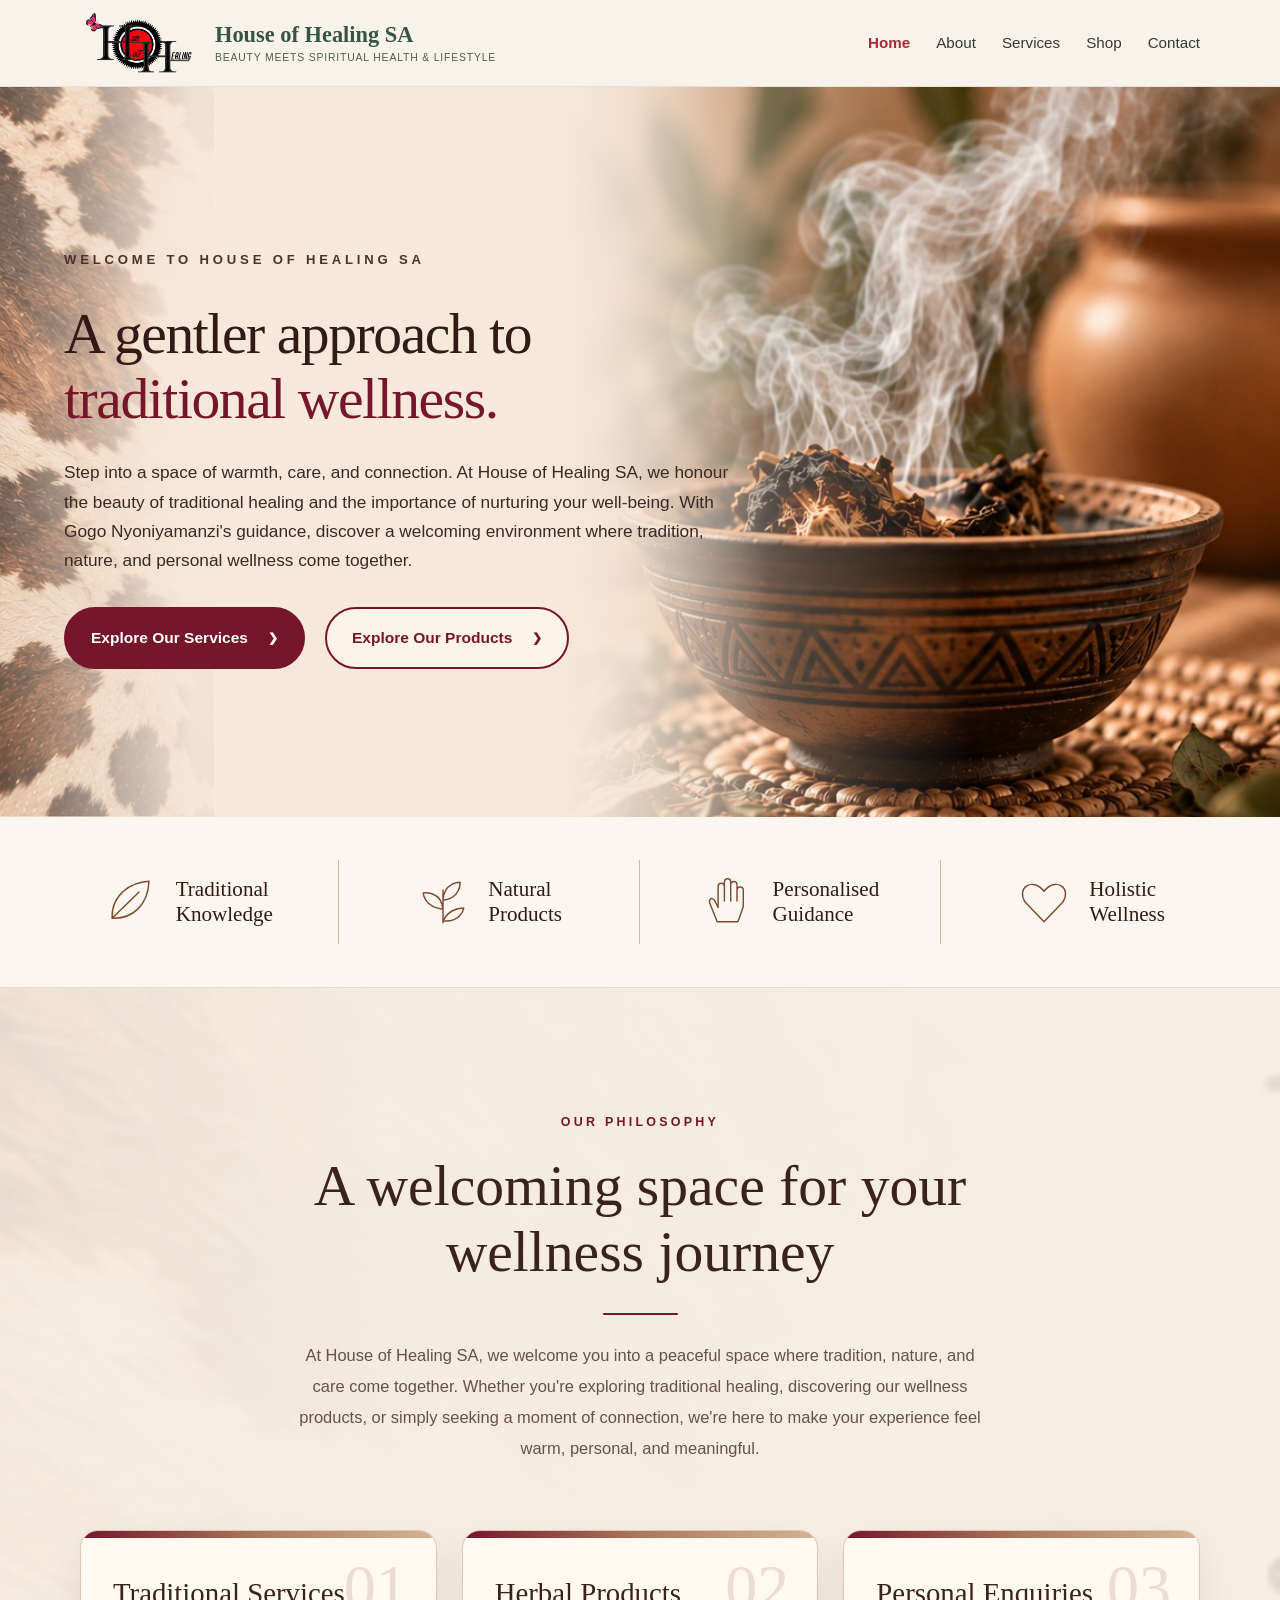
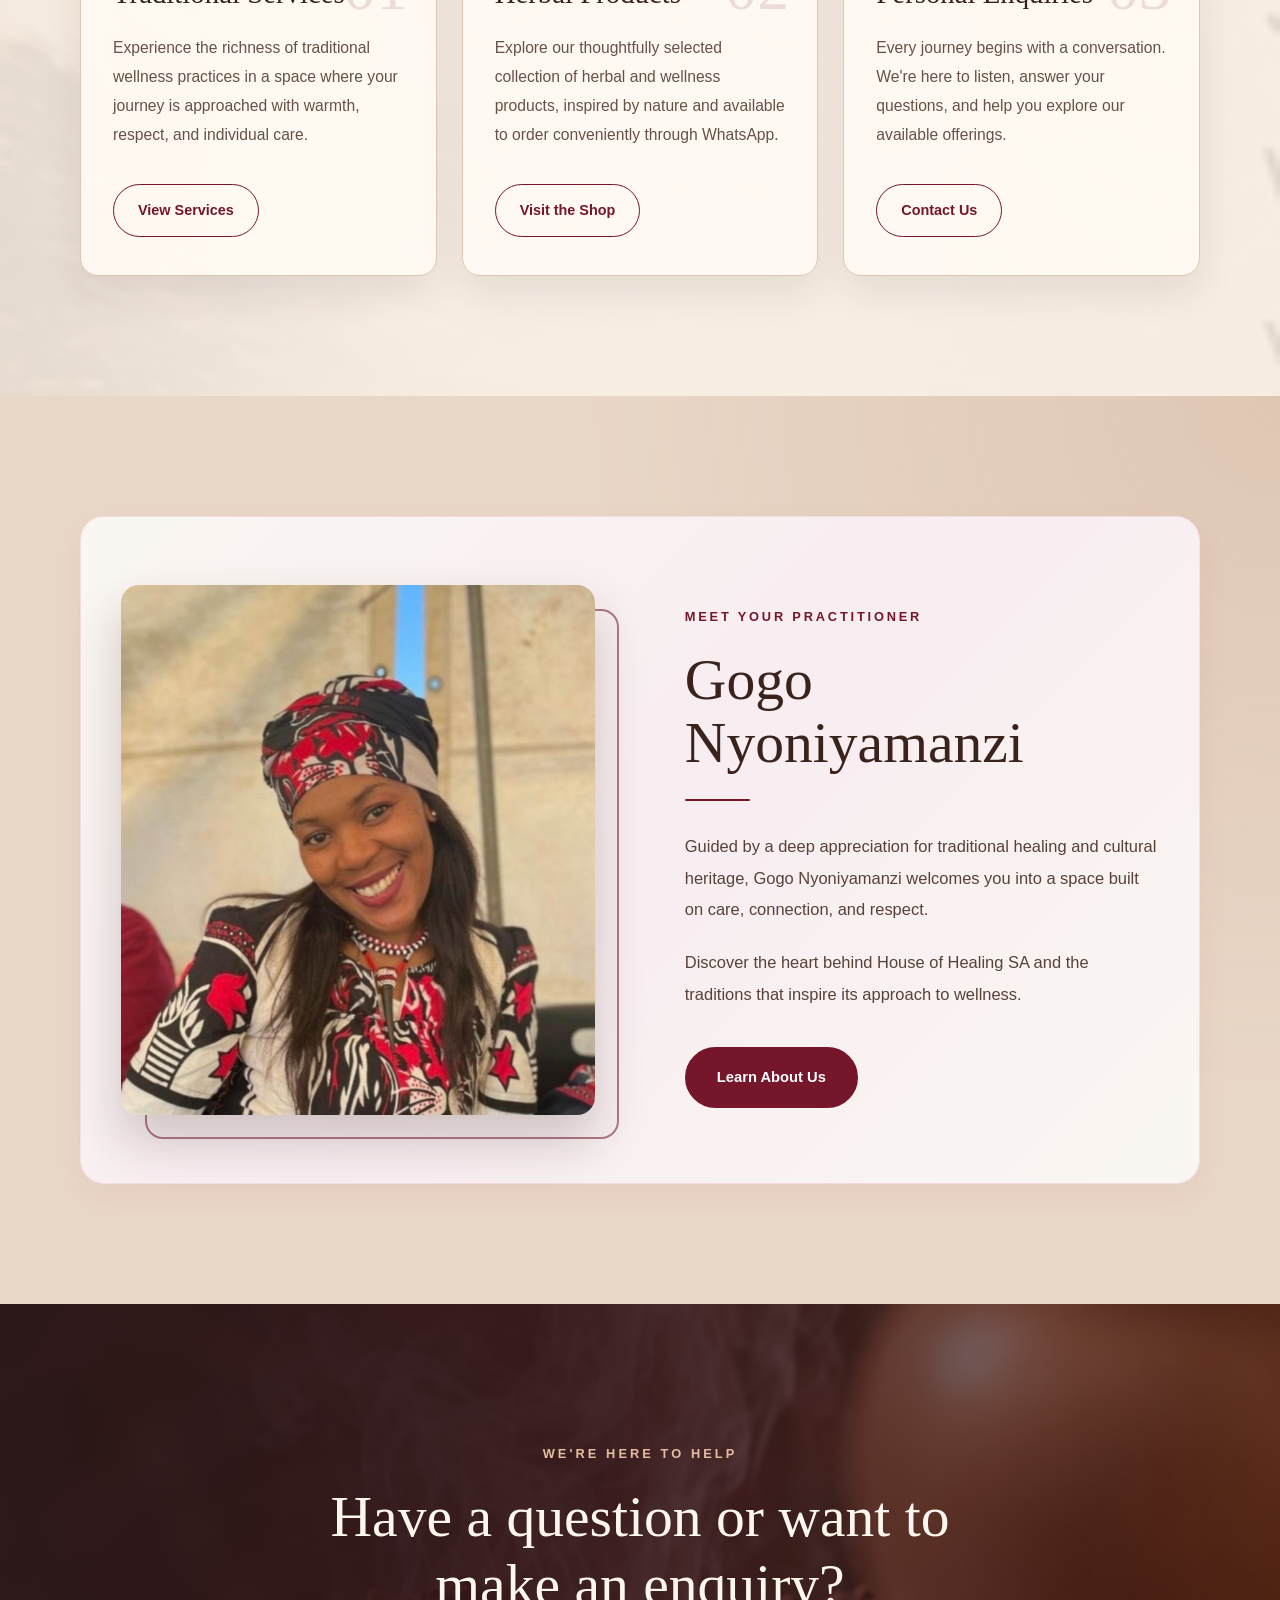
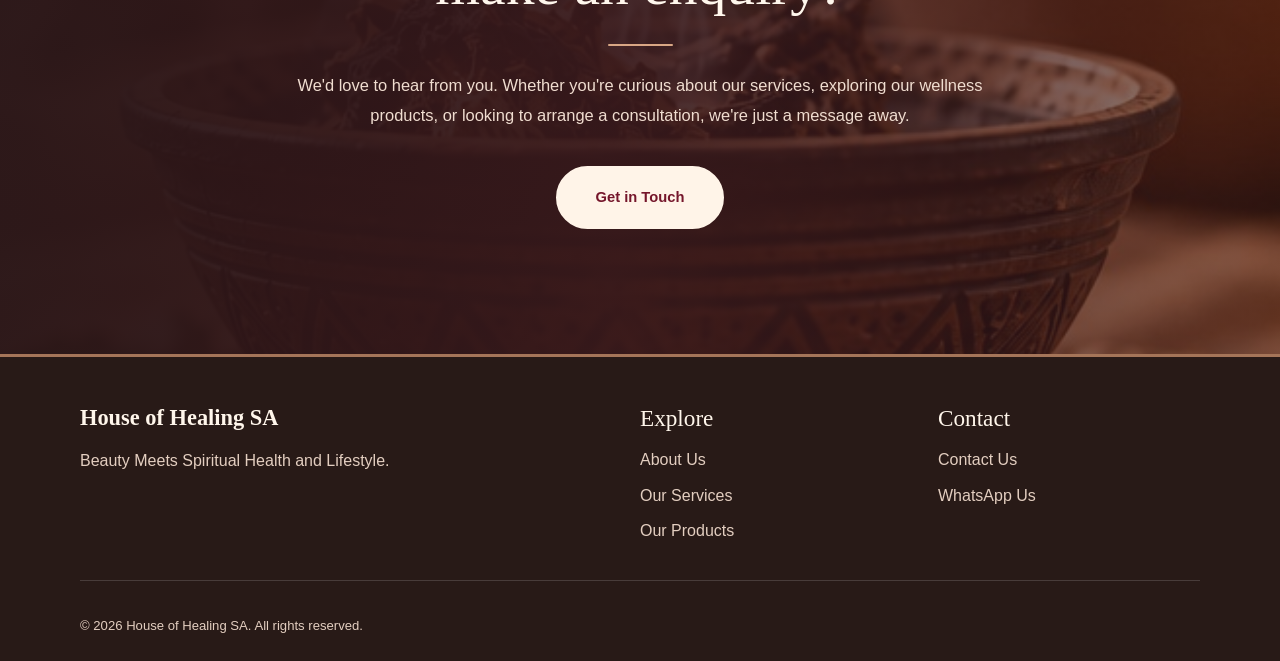
<file: index.html>
<!DOCTYPE html>
<html lang="en-ZA">
<head>
  <meta charset="UTF-8">
  <meta name="viewport" content="width=device-width, initial-scale=1.0">

  <title>House of Healing SA | Traditional Healing &amp; Wellness</title>

  <meta
    name="description"
    content="Discover House of Healing SA, led by Gogo Nyoniyamanzi. Explore traditional healing and wellness services, herbal products and consultation enquiries."
  >

  <meta name="theme-color" content="#F7F3EB">

  <link rel="stylesheet" href="CSS/style.css">
  <script src="JS/main.js" defer></script>
</head>

<body class="home-page">

  <!-- Website navigation -->
  <header class="site-header">
    <div class="container navbar">

      <div class="brand-group">
        <img
          src="images/HOH Healing Butterfly Emblem.png"
          alt="House of Healing SA Logo"
          class="site-logo"
        >

        <a href="index.html" class="brand">
          House of Healing SA
          <span>BEAUTY MEETS SPIRITUAL HEALTH &amp; LIFESTYLE</span>
        </a>
      </div>

      <button
        class="menu-toggle"
        type="button"
        aria-label="Open navigation menu"
        aria-expanded="false"
        aria-controls="primary-navigation"
      >
        ☰
      </button>

      <nav
        class="nav-links"
        id="primary-navigation"
        aria-label="Main navigation"
      >
        <a href="index.html" aria-current="page">Home</a>
        <a href="about.html">About</a>
        <a href="services.html">Services</a>
        <a href="shop.html">Shop</a>
        <a href="contact.html">Contact</a>
      </nav>

    </div>
  </header>

  <main>

    <!-- New homepage hero section -->
    <section
      class="section home-hero"
      aria-labelledby="home-hero-title"
    >
      <div
        class="home-hero-overlay"
        aria-hidden="true"
      ></div>

      <div class="container home-hero-inner">

        <div class="hero-content">

          <p class="eyebrow">
            Welcome to House of Healing SA
          </p>

          <h1 id="home-hero-title">
            A gentler approach to
            <span>traditional wellness.</span>
          </h1>

          <p class="hero-description">
            Step into a space of warmth, care, and connection.
            At House of Healing SA, we honour the beauty of
            traditional healing and the importance of nurturing
            your well-being. With Gogo Nyoniyamanzi's guidance,
            discover a welcoming environment where tradition,
            nature, and personal wellness come together.
          </p>

          <div class="hero-actions">

            <a
              href="services.html"
              class="btn btn-primary"
            >
              Explore Our Services
              <span
                class="hero-button-arrow"
                aria-hidden="true"
              >❯</span>
            </a>

            <a
              href="shop.html"
              class="btn btn-outline"
            >
              Explore Our Products
              <span
                class="hero-button-arrow"
                aria-hidden="true"
              >❯</span>
            </a>

          </div>

        </div>

      </div>
    </section>

    <!-- Four-feature strip -->
    <section
      class="home-feature-strip"
      aria-label="Our wellness approach"
    >
      <div class="container home-feature-grid">

        <div class="home-feature">
          <svg
            viewBox="0 0 60 60"
            aria-hidden="true"
            focusable="false"
          >
            <path
              d="M9 48C8 22 30 8 50 7c-1 26-18 42-41 41Zm0 0 30-29"
            />
          </svg>

          <span>
            Traditional<br>
            Knowledge
          </span>
        </div>

        <div class="home-feature">
          <svg
            viewBox="0 0 60 60"
            aria-hidden="true"
            focusable="false"
          >
            <path
              d="M30 53V17m0 21C9 36 8 20 8 20s20-3 22 18Zm0-10c1-20 19-20 19-20s1 18-19 20ZM30 51c8-16 23-14 23-14s-3 16-23 14Z"
            />
          </svg>

          <span>
            Natural<br>
            Products
          </span>
        </div>

        <div class="home-feature">
          <svg
            viewBox="0 0 60 60"
            aria-hidden="true"
            focusable="false"
          >
            <path
              d="M18 52 10 32c-2-5 2-8 5-4l4 8V13c0-5 7-5 7 0v16-21c0-5 7-5 7 0v21-18c0-5 7-5 7 0v18-12c0-5 7-5 7 0v18l-6 17Z"
            />
          </svg>

          <span>
            Personalised<br>
            Guidance
          </span>
        </div>

        <div class="home-feature">
          <svg
            viewBox="0 0 60 60"
            aria-hidden="true"
            focusable="false"
          >
            <path
              d="M30 52 9 30C-1 14 17 2 30 18 43 2 61 14 51 30Z"
            />
          </svg>

          <span>
            Holistic<br>
            Wellness
          </span>
        </div>

      </div>
    </section>

    <!-- Introduction -->
    <section class="section section-soft">
      <div class="container">

        <div class="section-heading">
          <p class="eyebrow">Our Philosophy</p>

          <h2>
            A welcoming space for your wellness journey
          </h2>

          <p>
            At House of Healing SA, we welcome you into a peaceful
            space where tradition, nature, and care come together.
            Whether you're exploring traditional healing, discovering
            our wellness products, or simply seeking a moment of
            connection, we're here to make your experience feel
            warm, personal, and meaningful.
          </p>
        </div>

        <div class="card-grid">

          <article class="card">
            <h3>Traditional Services</h3>

            <p>
              Experience the richness of traditional wellness
              practices in a space where your journey is
              approached with warmth, respect, and individual care.
            </p>

            <a
              href="services.html"
              class="btn btn-outline"
            >
              View Services
            </a>
          </article>

          <article class="card">
            <h3>Herbal Products</h3>

            <p>
              Explore our thoughtfully selected collection of
              herbal and wellness products, inspired by nature
              and available to order conveniently through WhatsApp.
            </p>

            <a
              href="shop.html"
              class="btn btn-outline"
            >
              Visit the Shop
            </a>
          </article>

          <article class="card">
            <h3>Personal Enquiries</h3>

            <p>
              Every journey begins with a conversation.
              We're here to listen, answer your questions,
              and help you explore our available offerings.
            </p>

            <a
              href="contact.html"
              class="btn btn-outline"
            >
              Contact Us
            </a>
          </article>

        </div>
      </div>
    </section>

    <!-- Meet Your Practitioner -->
    <section class="section practitioner-section">
      <div class="container practitioner-layout">

        <div class="practitioner-image">
          <img
            src="images/gogo nyoniyamanzi.jpeg"
            alt="Gogo Nyoniyamanzi of House of Healing SA"
            loading="lazy"
          >
        </div>

        <div class="practitioner-content">

          <p class="eyebrow">
            Meet Your Practitioner
          </p>

          <h2>Gogo Nyoniyamanzi</h2>

          <p>
            Guided by a deep appreciation for traditional
            healing and cultural heritage, Gogo Nyoniyamanzi
            welcomes you into a space built on care,
            connection, and respect.
          </p>

          <p>
            Discover the heart behind House of Healing SA
            and the traditions that inspire its approach
            to wellness.
          </p>

          <a
            href="about.html"
            class="btn btn-primary"
          >
            Learn About Us
          </a>

        </div>
      </div>
    </section>

    <!-- Call to action -->
    <section class="section section-soft">
      <div class="container">

        <div class="section-heading">

          <p class="eyebrow">
            We're Here to Help
          </p>

          <h2>
            Have a question or want to make an enquiry?
          </h2>

          <p>
            We'd love to hear from you. Whether you're curious
            about our services, exploring our wellness products,
            or looking to arrange a consultation,
            we're just a message away.
          </p>

          <a
            href="contact.html"
            class="btn btn-primary"
          >
            Get in Touch
          </a>

        </div>
      </div>
    </section>

  </main>

  <!-- Footer -->
  <footer class="site-footer">
    <div class="container">

      <div class="footer-grid">

        <div>
          <a
            href="index.html"
            class="brand"
          >
            House of Healing SA
          </a>

          <p>
            Beauty Meets Spiritual Health and Lifestyle.
          </p>
        </div>

        <div>
          <h3>Explore</h3>

          <ul class="footer-links">
            <li>
              <a href="about.html">About Us</a>
            </li>

            <li>
              <a href="services.html">Our Services</a>
            </li>

            <li>
              <a href="shop.html">Our Products</a>
            </li>
          </ul>
        </div>

        <div>
          <h3>Contact</h3>

          <ul class="footer-links">
            <li>
              <a href="contact.html">Contact Us</a>
            </li>

            <li>
              <a
                href="https://wa.me/27846790043"
                target="_blank"
                rel="noopener noreferrer"
              >
                WhatsApp Us
              </a>
            </li>
          </ul>
        </div>

      </div>

      <div class="footer-bottom">

        <p>
          &copy;
          <span id="current-year">2026</span>
          House of Healing SA. All rights reserved.
        </p>

        

      </div>

    </div>
  </footer>

</body>
</html>
</file>
<file: CSS/style.css>
/* ==========================================
   HOUSE OF HEALING SA
   COMPLETE WEBSITE STYLESHEET
========================================== */

:root {
  --ivory: #F7F3EB;
  --forest: #385444;
  --sage: #A8B49F;
  --gold: #B69A68;
  --burgundy: #75162B;
  --brand-red: #A52B35;
  --brand-charcoal: #42333F;
  --text: #343A33;
  --muted: #505D52;
  --border: #E6E0D6;
  --white: #FFFFFF;
  --radius: 18px;
  --shadow: 0 8px 28px rgba(56, 84, 68, 0.08);
}

/* ==========================================
   GLOBAL RESET AND TYPOGRAPHY
========================================== */

* {
  margin: 0;
  padding: 0;
  box-sizing: border-box;
}

html {
  scroll-behavior: smooth;
  width: 100%;
  max-width: 100%;
  overflow-x: clip;
}

body {
  width: 100%;
  max-width: 100%;
  margin: 0;
  background: var(--ivory);
  color: var(--text);
  font-family: Arial, Helvetica, sans-serif;
  line-height: 1.7;
  overflow-x: clip;
}

/* Keep shared page regions inside the mobile viewport. */
.site-header,
main,
.site-footer {
  max-width: 100%;
}

img {
  display: block;
  max-width: 100%;
  height: auto;
}

a {
  color: inherit;
  text-decoration: none;
}

button,
input,
textarea,
select {
  font: inherit;
}

button {
  cursor: pointer;
}

ul {
  list-style: none;
}

.container {
  width: min(1120px, 90%);
  margin-inline: auto;
}

.section {
  padding: 80px 0;
}

.section-soft {
  background: linear-gradient(
    135deg,
    #FAF7F2,
    #F8EDF1,
    #FAF7F2
  );
}

h1,
h2,
h3 {
  font-family: Georgia, "Times New Roman", serif;
  font-weight: 400;
  line-height: 1.2;
  color: var(--forest);
}

h1 {
  font-size: clamp(2.5rem, 5vw, 4.5rem);
}

h2 {
  font-size: clamp(2rem, 3.5vw, 3rem);
}

h3 {
  font-size: 1.45rem;
}

p {
  margin-top: 14px;
}

.eyebrow {
  color: var(--brand-red);
  font-size: 0.78rem;
  font-weight: 700;
  letter-spacing: 0.16em;
  text-transform: uppercase;
}

.muted {
  color: var(--muted);
}

.section-heading {
  max-width: 680px;
  margin: 0 auto 42px;
  text-align: center;
}

.section-heading h2 {
  margin: 12px 0 18px;
}

.section-heading > p:not(.eyebrow) {
  max-width: 650px;
  margin: 14px auto 0;
  color: var(--muted);
  line-height: 1.85;
}

/* ==========================================
   BUTTONS
========================================== */

.btn {
  display: inline-flex;
  align-items: center;
  justify-content: center;
  gap: 8px;
  min-height: 48px;
  padding: 12px 24px;
  border: 1px solid transparent;
  border-radius: 999px;
  font-size: 0.92rem;
  font-weight: 600;
  text-align: center;
  transition:
    background-color 0.2s ease,
    color 0.2s ease,
    transform 0.2s ease;
}

.btn:hover {
  transform: translateY(-2px);
}

.btn-primary {
  background: var(--forest);
  color: var(--white);
}

.btn-primary:hover {
  background: #293F32;
}

.btn-outline {
  border-color: var(--forest);
  color: var(--forest);
}

.btn-outline:hover {
  background: var(--forest);
  color: var(--white);
}

.btn:focus-visible,
a:focus-visible,
button:focus-visible,
input:focus-visible,
textarea:focus-visible,
select:focus-visible {
  outline: 3px solid var(--gold);
  outline-offset: 3px;
}

/* ==========================================
   WEBSITE HEADER AND NAVIGATION
========================================== */

.site-header {
  position: sticky;
  top: 0;
  z-index: 1000;
  background: var(--ivory);
  border-bottom: 1px solid var(--border);
}

.navbar {
  display: flex;
  align-items: center;
  min-height: 86px;
  gap: 24px;
}

.brand-group {
  display: flex;
  align-items: center;
  gap: 15px;
  flex-shrink: 0;
}

/* IMPORTANT: Prevent the oversized logo */

.site-logo,
.brand-group .site-logo {
  display: block;
  width: 120px;
  max-width: 120px;
  height: auto;
  object-fit: contain;
  flex-shrink: 0;
}

.brand {
  color: var(--forest);
  font-family: Georgia, "Times New Roman", serif;
  font-size: 1.4rem;
  font-weight: 700;
  line-height: 1.15;
}

.brand span {
  display: block;
  margin-top: 5px;
  color: var(--muted);
  font-family: Arial, Helvetica, sans-serif;
  font-size: 0.65rem;
  font-weight: 400;
  letter-spacing: 0.08em;
}

.nav-links {
  display: flex;
  align-items: center;
  gap: 26px;
  margin-left: auto;
}

.nav-links a {
  color: var(--text);
  font-size: 0.95rem;
}

.nav-links a:hover,
.nav-links a[aria-current="page"] {
  color: var(--brand-red);
  font-weight: 700;
}

.menu-toggle {
  display: none;
  width: 44px;
  height: 44px;
  border: 1px solid var(--border);
  border-radius: 50%;
  background: transparent;
  color: var(--forest);
  font-size: 1.4rem;
}

/* ==========================================
   GENERAL CARDS
========================================== */

.card-grid {
  display: grid;
  grid-template-columns: repeat(3, minmax(0, 1fr));
  gap: 24px;
}

.card {
  display: flex;
  flex-direction: column;
  overflow: hidden;
  padding: 30px;
  background: #FFFDFA;
  border: 1px solid var(--border);
  border-radius: var(--radius);
  box-shadow: var(--shadow);
}

.card h3 {
  margin-bottom: 12px;
}

.card p {
  color: var(--muted);
  font-size: 0.94rem;
  line-height: 1.8;
}

.card .btn {
  align-self: flex-start;
  margin-top: auto;
}

.card-image {
  width: 100%;
  aspect-ratio: 4 / 3;
  margin-bottom: 20px;
  border-radius: 8px;
  object-fit: cover;
}

/* ==========================================
   NEW HOMEPAGE HERO
========================================== */

.home-page .home-hero {
  position: relative;
  display: flex;
  align-items: center;
  isolation: isolate;
  min-height: 730px;
  padding: 0;
  overflow: hidden;
  background: #F6E8DA;
}

/* Nguni hide artwork */

.home-page .home-hero::before {
  content: "";
  position: absolute;
  inset: 0;
  z-index: -3;
  background:
    url("../images/nguni-texture.jpg")
    left center / auto 100% no-repeat;
  opacity: 0.88;
  pointer-events: none;
}

/* Burning impepho artwork */

.home-page .home-hero::after {
  content: "";
  position: absolute;
  top: 0;
  right: 0;
  bottom: 0;
  width: 57%;
  z-index: -2;
  background:
    linear-gradient(
      90deg,
      #F6E8DA 0%,
      rgba(246, 232, 218, 0) 30%
    ),
    url("../images/impepho-artwork.jpg")
    center / cover no-repeat;
  pointer-events: none;
}

/* Blend both images into the background */

.home-page .home-hero-overlay {
  position: absolute;
  inset: 0;
  z-index: -1;
  background: linear-gradient(
    90deg,
    rgba(246,232,218,0.12) 0%,
    rgba(246,232,218,0.94) 15%,
    rgba(246,232,218,0.96) 41%,
    rgba(246,232,218,0.28) 62%,
    transparent 76%
  );
  pointer-events: none;
}

.home-page .home-hero-inner {
  position: relative;
  z-index: 1;
  width: min(1400px, 90%);
}

.home-page .hero-content {
  width: min(740px, 59%);
  margin: 0;
  padding: 76px 0;
  text-align: left;
  background: transparent;
  border: none;
  border-radius: 0;
  box-shadow: none;
}

.home-page .home-hero .eyebrow {
  margin-bottom: 30px;
  color: #4B3329;
  font-size: 0.82rem;
  letter-spacing: 0.29em;
}

.home-page .home-hero h1 {
  max-width: 760px;
  margin-bottom: 27px;
  color: #321B16;
  font-family: Georgia, "Times New Roman", serif;
  font-size: clamp(2.9rem, 4.5vw, 4.55rem);
  font-weight: 400;
  line-height: 1.13;
  letter-spacing: -0.025em;
}

.home-page .home-hero h1 span {
  display: inline;
  color: var(--burgundy);
}

.home-page .hero-description {
  max-width: 680px;
  margin: 0;
  color: #392A25;
  font-size: 1.08rem;
  line-height: 1.68;
}

.home-page .hero-actions {
  display: flex;
  align-items: center;
  justify-content: flex-start;
  flex-wrap: wrap;
  gap: 20px;
  margin-top: 32px;
}

.home-page .hero-actions .btn {
  min-height: 59px;
  padding: 16px 25px;
  gap: 20px;
  border: 2px solid var(--burgundy);
  border-radius: 999px;
  font-size: 0.97rem;
  font-weight: 700;
}

.home-page .hero-actions .btn-primary {
  background: var(--burgundy);
  color: white;
}

.home-page .hero-actions .btn-primary:hover {
  background: #581020;
}

.home-page .hero-actions .btn-outline {
  background: rgba(255,249,241,0.65);
  color: var(--burgundy);
}

.home-page .hero-actions .btn-outline:hover {
  background: var(--burgundy);
  color: white;
}

.hero-button-arrow {
  font-size: 0.8em;
  line-height: 1;
}

/* ==========================================
   HOMEPAGE FEATURE STRIP
========================================== */

.home-feature-strip {
  background: #FBF6F0;
  border-bottom: 1px solid #E6D9CF;
}

.home-feature-grid {
  display: grid;
  grid-template-columns: repeat(4, minmax(0, 1fr));
  align-items: center;
  width: min(1400px, 94%);
  min-height: 170px;
  padding: 24px 0;
}

.home-feature {
  display: flex;
  align-items: center;
  justify-content: center;
  gap: 18px;
  min-height: 84px;
  padding: 8px 18px;
  border-right: 1px solid #D8B4A3;
}

.home-feature:last-child {
  border-right: none;
}

.home-feature svg {
  width: 54px;
  height: 54px;
  flex: 0 0 54px;
  fill: none;
  stroke: #7E4A31;
  stroke-width: 1.6;
  stroke-linecap: round;
  stroke-linejoin: round;
}

.home-feature span {
  color: #321B16;
  font-family: Georgia, "Times New Roman", serif;
  font-size: clamp(1.1rem, 1.65vw, 1.6rem);
  line-height: 1.17;
}

/* ==========================================
   HOMEPAGE PHILOSOPHY
========================================== */

.home-page .section-soft {
  background: linear-gradient(
    135deg,
    #FAF7F2,
    #F8EDF1,
    #FAF7F2
  );
}

.home-page .card {
  background: white;
  border: 1px solid #E8E4DC;
  border-radius: 18px;
  box-shadow: 0 8px 25px rgba(56,84,68,0.06);
}

.home-page .section-heading h2::after {
  content: "";
  display: block;
  width: 85px;
  height: 3px;
  margin: 20px auto 0;
  border-radius: 10px;
  background: var(--brand-red);
}

/* ==========================================
   PRACTITIONER SECTION
========================================== */

.practitioner-layout {
  display: grid;
  grid-template-columns: 1fr 1fr;
  align-items: center;
  gap: 60px;
}

.practitioner-image img {
  width: 100%;
  height: 480px;
  object-fit: cover;
  border-radius: 20px;
}

.practitioner-content h2 {
  margin: 12px 0 20px;
}

.practitioner-content p:not(.eyebrow) {
  color: var(--muted);
  line-height: 1.9;
  margin-bottom: 16px;
}

.practitioner-content .btn {
  margin-top: 28px;
}

.home-page .practitioner-layout {
  position: relative;
  padding: 55px 40px;
  border: 1px solid rgba(216,163,181,0.25);
  border-radius: 24px;
  background: linear-gradient(
    135deg,
    #FAF7F2,
    #F8EDF1,
    #FAF7F2
  );
  box-shadow: 0 12px 35px rgba(165,43,53,0.05);
}

.home-page .practitioner-content h2 {
  
}

.home-page .practitioner-content h2::after {
  
  
  
  
  
  border-radius: 10px;;
  
}

/* ==========================================
   ABOUT PAGE
========================================== */

.about-page main {
  background: linear-gradient(
    135deg,
    #FFFAFC,
    #F9F1F7,
    #F5EEF9
  );
}

.about-title {
  max-width: 1000px;
  margin: 18px auto 28px;
  font-size: clamp(2rem, 4vw, 3.5rem);
  line-height: 1.25;
  text-align: center;
}

.about-title .title-line {
  display: block;
}

.about-title .title-accent {
  color: var(--brand-red);
  font-style: italic;
}

.about-intro {
  max-width: 680px;
  margin: 28px auto;
  text-align: center;
  color: var(--muted);
  line-height: 1.9;
}

.biography-image img {
  width: 100%;
  border-radius: 18px;
  object-fit: cover;
}

.about-page .card,
.about-page .info-card {
  background: linear-gradient(
    145deg,
    #FFFFFF,
    #FFF3F8
  );
  border: 1px solid #EFDCE8;
  border-radius: 22px;
  padding: 30px;
  box-shadow: 0 12px 30px rgba(153,91,125,0.08);
}

.about-page h1,
.about-page h2,
.about-page h3 {
  color: var(--brand-charcoal);
}

/* ==========================================
   SERVICES PAGE
========================================== */

.services-page main {
  background: linear-gradient(
    180deg,
    #FCF8FC,
    #FFFAF8,
    #FFFFFF
  );
}

.services-page main > .section:first-child {
  position: relative;
  overflow: hidden;
  max-width: 1200px;
  margin: 35px auto;
  padding: 85px 25px;
  border-radius: 28px;
  background: linear-gradient(
    135deg,
    #F8EDF5,
    #FFFAFC,
    #F5E8EF
  );
}

.services-page main > .section:first-child h1 {
  color: #42333F;
}

.services-page main > .section:first-child .eyebrow {
  color: #94627E;
}

.services-grid {
  display: grid;
  grid-template-columns: repeat(3, minmax(0, 1fr));
  gap: 25px;
  margin-top: 45px;
}

.service-card {
  display: flex;
  flex-direction: column;
  align-items: flex-start;
  padding: 35px 28px;
  background: linear-gradient(
    145deg,
    #FFFAFC,
    #F8EDF2,
    #FFFFFF
  );
  border: 1px solid #F0DCE5;
  border-radius: 22px;
  box-shadow: 0 10px 30px rgba(128,74,96,0.08);
}

.service-card h3 {
  margin-bottom: 18px;
  color: #593F4C;
  font-size: 1.45rem;
}

.service-card p {
  margin-bottom: 25px;
  line-height: 1.8;
  flex-grow: 1;
}

.service-card .btn {
  margin-top: auto;
}

/* ==========================================
   SHOP AND PRODUCTS
========================================== */

.shop-intro {
  position: relative;
  overflow: hidden;
  background: linear-gradient(
    135deg,
    #FFF8F5,
    #F8EDF2,
    #FAF7F2
  );
}

.shop-intro h1 {
  color: var(--brand-charcoal);
}

.shop-intro .eyebrow {
  color: var(--brand-red);
}

.products-grid {
  display: grid;
  grid-template-columns: repeat(3, minmax(0, 1fr));
  gap: 25px;
  margin-top: 45px;
}

.product-card {
  display: flex;
  flex-direction: column;
  padding: 30px;
  background: linear-gradient(
    145deg,
    #FFFAFC,
    #F8EDF2,
    #FFFFFF
  );
  border: 1px solid #F0DCE5;
  border-radius: 22px;
  box-shadow: 0 10px 30px rgba(128,74,96,0.08);
}

.product-image {
  width: 100%;
  height: 220px;
  margin-bottom: 16px;
  border-radius: 8px;
  object-fit: cover;
  background: #E7E3DA;
}

.product-info {
  display: flex;
  flex-direction: column;
  align-items: flex-start;
  flex-grow: 1;
}

.product-info h3 {
  margin-bottom: 12px;
}

.product-price {
  margin-top: 16px;
  color: var(--forest);
  font-size: 1.2rem;
  font-weight: 700;
}

.product-info .product-price {
  margin-top: auto;
  padding-top: 16px;
}

.product-actions {
  display: flex;
  flex-wrap: wrap;
  gap: 10px;
  margin-top: 18px;
}

/* ==========================================
   SHOPPING CART
========================================== */

.cart-panel {
  margin-top: 32px;
  padding: 28px;
  background: #FFFDFA;
  border: 1px solid var(--border);
  border-radius: var(--radius);
}

.cart-item {
  display: flex;
  align-items: center;
  justify-content: space-between;
  gap: 16px;
  padding: 14px 0;
  border-bottom: 1px solid var(--border);
}

.cart-quantity {
  width: 64px;
  padding: 7px;
  border: 1px solid var(--border);
  border-radius: 6px;
  background: white;
}

.cart-total {
  margin: 20px 0;
  color: var(--forest);
  font-size: 1.3rem;
  font-weight: 700;
}

.whatsapp-button {
  background: var(--forest);
  color: white;
}

/* ==========================================
   CONTACT PAGE AND FORMS
========================================== */

.contact-page main {
  background: linear-gradient(
    135deg,
    #FFF9FC,
    #F6EAF2,
    #F1E8F7
  );
}

.contact-page main > section:first-child {
  position: relative;
  padding: 100px 20px;
  background: linear-gradient(
    135deg,
    #FFF9FC,
    #F4E9F6
  );
}

.contact-page main > section:first-child h1 {
  color: #593445;
}

.contact-info {
  max-width: 650px;
  margin: 0 auto;
  padding: 35px;
  background: linear-gradient(
    145deg,
    #FFFDFD,
    #FCEAF2,
    #F6E8F5
  );
  border: 1px solid rgba(165,43,53,0.18);
  border-radius: 22px;
  box-shadow: 0 14px 35px rgba(89,52,69,0.12);
}

.contact-form {
  max-width: 650px;
  margin: 0 auto;
  padding: 40px;
  background: linear-gradient(
    145deg,
    #FFFDFD,
    #FCEAF2,
    #F6E8F5
  );
  border: 1px solid rgba(165,43,53,0.18);
  border-radius: 22px;
  box-shadow: 0 14px 35px rgba(89,52,69,0.12);
}

.form-group {
  display: grid;
  gap: 8px;
  margin-bottom: 22px;
}

.form-group label {
  color: #593F4C;
  font-size: 0.92rem;
  font-weight: 600;
}

.form-group input,
.form-group textarea,
.form-group select {
  width: 100%;
  min-height: 48px;
  padding: 14px 16px;
  background: white;
  color: var(--text);
  border: 1px solid #E5CDD9;
  border-radius: 10px;
}

.form-group textarea {
  min-height: 130px;
  resize: vertical;
}

/* ==========================================
   FOOTER
========================================== */

.site-footer {
  padding: 48px 0 24px;
  background: #E7E9E0;
}

.footer-grid {
  display: grid;
  grid-template-columns: 2fr 1fr 1fr;
  gap: 36px;
}

.footer-grid h3 {
  margin-bottom: 12px;
}

.footer-links {
  display: grid;
  gap: 8px;
  margin-top: 14px;
}

.footer-links a:hover {
  color: var(--forest);
  text-decoration: underline;
}

.footer-bottom {
  margin-top: 36px;
  padding-top: 20px;
  border-top: 1px solid #D2D8CD;
  color: var(--muted);
  font-size: 0.82rem;
}

/* ==========================================
   TABLET RESPONSIVENESS
========================================== */

@media (max-width: 1100px) {

  .brand-group .site-logo {
    width: 90px;
    max-width: 90px;
  }

  .brand {
    font-size: 1.15rem;
  }

  .nav-links {
    gap: 16px;
  }

  .home-page .home-hero {
    min-height: 660px;
  }

  .home-page .hero-content {
    width: 63%;
  }

  .home-page .home-hero h1 {
    font-size: clamp(2.6rem, 5vw, 3.8rem);
  }

  .home-page .hero-description {
    font-size: 0.98rem;
  }

  .home-page .hero-actions {
    gap: 12px;
  }

  .home-page .hero-actions .btn {
    padding: 13px 19px;
    min-height: 52px;
    font-size: 0.85rem;
  }

  .home-feature {
    gap: 10px;
    padding: 8px 10px;
  }

  .home-feature svg {
    width: 40px;
    height: 40px;
    flex-basis: 40px;
  }
}

@media (max-width: 900px) {

  .services-grid,
  .products-grid {
    grid-template-columns: repeat(2, minmax(0, 1fr));
  }

  .card-grid {
    grid-template-columns: repeat(2, minmax(0, 1fr));
  }

  .practitioner-layout {
    gap: 30px;
  }
}

/* ==========================================
   MOBILE RESPONSIVENESS
========================================== */

@media (max-width: 650px) {

  .section {
    padding: 56px 0;
  }

  h1 {
    font-size: clamp(2.2rem, 9vw, 3rem);
  }

  h2 {
    font-size: clamp(1.8rem, 7vw, 2.4rem);
  }

  /* Mobile navigation */

  .navbar {
    min-height: 74px;
    gap: 10px;
  }

  .brand-group {
    flex: 1;
    min-width: 0;
    gap: 8px;
  }

  .brand-group .site-logo {
    width: 65px;
    max-width: 65px;
  }

  .brand {
    min-width: 0;
    font-size: 1rem;
    overflow-wrap: break-word;
  }

  .brand span {
    font-size: 0.5rem;
    letter-spacing: 0.02em;
  }

  .menu-toggle {
    display: inline-flex;
    align-items: center;
    justify-content: center;
    flex-shrink: 0;
  }

  .nav-links {
    position: absolute;
    top: 100%;
    right: 0;
    left: 0;

    display: none;
    flex-direction: column;
    align-items: stretch;

    gap: 0;
    padding: 12px 5% 20px;

    background: var(--ivory);
    border-bottom: 1px solid var(--border);
  }

  .nav-links.is-open {
    display: flex;
  }

  .nav-links a {
    padding: 12px 0;
  }

  /* Mobile homepage */

  .home-page .home-hero {
    display: block;
    min-height: 810px;
    padding: 0;
  }

  .home-page .home-hero::before {
    background-size: auto 75%;
    opacity: 0.38;
  }

  .home-page .home-hero::after {
    top: 405px;
    right: 0;
    bottom: auto;
    width: 100%;
    height: 405px;

    background:
      linear-gradient(
        180deg,
        #F6E8DA 0%,
        rgba(246,232,218,0) 30%
      ),
      url("../images/impepho-artwork.jpg")
      center 43% / cover no-repeat;
  }

  .home-page .home-hero-overlay {
    background: linear-gradient(
      180deg,
      rgba(246,232,218,0.97) 0%,
      rgba(246,232,218,0.95) 43%,
      rgba(246,232,218,0) 72%
    );
  }

  .home-page .home-hero-inner {
    width: 100%;
  }

  .home-page .hero-content {
    width: 100%;
    margin: 0;
    padding: 35px 6% 0;
  }

  .home-page .home-hero .eyebrow {
    margin-bottom: 18px;
    font-size: 0.64rem;
    letter-spacing: 0.16em;
  }

  .home-page .home-hero h1 {
    margin-bottom: 18px;
    font-size: clamp(2.25rem, 9vw, 3.35rem);
    line-height: 1.1;
  }

  .home-page .hero-description {
    font-size: 0.88rem;
    line-height: 1.5;
  }

  .home-page .hero-actions {
    gap: 9px;
    margin-top: 20px;
  }

  .home-page .hero-actions .btn {
    min-height: 43px;
    max-width: 100%;
    padding: 11px 13px;
    gap: 8px;
    font-size: 0.73rem;
    white-space: normal;
  }

  .home-feature-grid {
    grid-template-columns: repeat(2, minmax(0, 1fr));
    gap: 12px;
    padding: 24px 0;
  }

  .home-feature {
    justify-content: flex-start;
    min-height: 62px;
    gap: 9px;
    padding: 8px 4px;
    border-right: none;
  }

  .home-feature svg {
    width: 36px;
    height: 36px;
    flex-basis: 36px;
  }

  .home-feature span {
    font-size: 1rem;
  }

  /* Mobile cards and sections */

  .card-grid,
  .services-grid,
  .products-grid,
  .practitioner-layout {
    grid-template-columns: 1fr;
  }

  .practitioner-layout {
    gap: 30px;
  }

  .practitioner-image img {
    height: 400px;
  }

  .practitioner-content {
    text-align: center;
  }

  .home-page .practitioner-layout {
    padding: 30px 22px;
  }

  .service-card,
  .product-card {
    padding: 28px 24px;
  }

  .cart-panel {
    padding: 18px;
  }

  .cart-item {
    align-items: flex-start;
    flex-wrap: wrap;
  }

  .contact-form,
  .contact-info {
    width: 100%;
    padding: 24px;
  }

  .contact-form input,
  .contact-form textarea,
  .contact-form select {
    font-size: 16px;
  }

  .footer-grid {
    grid-template-columns: 1fr;
    gap: 24px;
  }
}

@media (max-width: 370px) {

  .home-page .home-hero {
    min-height: 850px;
  }

  .home-page .home-hero::after {
    top: 450px;
    height: 400px;
  }

  .home-page .hero-actions .btn {
    font-size: 0.68rem;
  }
}

/* ==========================================
   ACCESSIBILITY
========================================== */

@media (prefers-reduced-motion: reduce) {

  *,
  *::before,
  *::after {
    scroll-behavior: auto !important;
    transition: none !important;
  }
}


/* ==========================================
   HOUSE OF HEALING SA
   HOMEPAGE — FINAL SECTION STYLING
   ========================================== */

/* Homepage colour palette */

.home-page {
  --home-cream: #FBF6F0;
  --home-ivory: #F7F0E8;
  --home-mocha: #392720;
  --home-burgundy: #75162B;
  --home-border: #E5D7CA;
}

/* ==========================================
   OUR PHILOSOPHY
   ========================================== */

.home-page main > .section-soft {
  background: var(--home-cream);
  padding: 95px 0;
}

.home-page main > .section-soft .section-heading {
  max-width: 780px;
  margin: 0 auto 52px;
  text-align: center;
}

.home-page main > .section-soft .eyebrow {
  color: var(--home-burgundy);
  font-size: 0.78rem;
  font-weight: 700;
  letter-spacing: 0.22em;
  text-transform: uppercase;
}

.home-page main > .section-soft .section-heading h2 {
  max-width: 750px;
  margin: 18px auto 24px;
  color: var(--home-mocha);
  font-family: Georgia, "Times New Roman", serif;
  font-size: clamp(2.1rem, 3.7vw, 3.5rem);
  font-weight: 400;
  line-height: 1.2;
}

.home-page main > .section-soft .section-heading h2::after {
  content: "";
  display: block;
  width: 65px;
  height: 2px;
  margin: 25px auto 0;
  background: var(--home-burgundy);
}

.home-page main > .section-soft .section-heading p:not(.eyebrow) {
  max-width: 700px;
  margin: 0 auto;
  color: #66574E;
  font-size: 1rem;
  line-height: 1.85;
}

/* ==========================================
   THREE HOMEPAGE CARDS
   ========================================== */

.home-page .card-grid {
  
  
  
  align-items: stretch;;
}

.home-page .card-grid .card {
  
  
  

  
  
  
  

  

  
}

.home-page .card-grid .card:hover {
  
  
}

.home-page .card-grid .card h3 {
  
  
  
  
  
  
}

.home-page .card-grid .card p {
  
  
  
  
}

.home-page .card-grid .card .btn {
  
  
  
  
  
  
  font-size: 0.9rem;;
  
  
}

.home-page .card-grid .card .btn:hover {
  
  
}

/* ==========================================
   MEET YOUR PRACTITIONER
   ========================================== */

.home-page .practitioner-section {
  
  
}

.home-page .practitioner-layout {
  
  
  
  
}

.home-page .practitioner-image {
  
  
  
  
}

.home-page .practitioner-image img {
  
  
  
  
  object-position: center;;
}

.home-page .practitioner-content {
  
}

.home-page .practitioner-content .eyebrow {
  margin-bottom: 20px;;
  
  
  
  
  
}

.home-page .practitioner-content h2 {
  
  
  
  
  
  
}

.home-page .practitioner-content p:not(.eyebrow) {
  
  
  
  
}

.home-page .practitioner-content .btn {
  
  
  
  
  
  
  
  
}

.home-page .practitioner-content .btn:hover {
  
  
}

/* ==========================================
   CONTACT CALL TO ACTION
   ========================================== */

.home-page main > .section-soft:last-child {
  
  
}

.home-page main > .section-soft:last-child .section-heading {
  margin-bottom: 0;
}

.home-page main > .section-soft:last-child .section-heading p:not(.eyebrow) {
  margin-bottom: 30px;
}

.home-page main > .section-soft:last-child .btn-primary {
  display: inline-flex;
  align-items: center;
  justify-content: center;

  padding: 16px 35px;
  background: var(--home-burgundy);
  color: #FFFFFF;
  border: 2px solid var(--home-burgundy);
  border-radius: 999px;
  font-weight: 600;
  text-decoration: none;
}

.home-page main > .section-soft:last-child .btn-primary:hover {
  background: #581020;
  border-color: #581020;
}

/* ==========================================
   HOMEPAGE FOOTER
   ========================================== */

.home-page .site-footer {
  
  
}

.home-page .site-footer .brand,
.home-page .site-footer h3 {
  color: #FFF7F0;
}

.home-page .site-footer p,
.home-page .site-footer .footer-links a {
  
}

.home-page .site-footer .footer-links a:hover {
  
}

.home-page .site-footer .footer-bottom {
  
}

/* ==========================================
   TABLET RESPONSIVENESS
   ========================================== */

@media (max-width: 900px) {

  .home-page .card-grid {
    grid-template-columns: repeat(2, minmax(0, 1fr));
  }

  .home-page .practitioner-layout {
    gap: 35px;
  }

  .home-page .practitioner-image img {
    height: 400px;
  }
}

/* ==========================================
   MOBILE RESPONSIVENESS
   ========================================== */

@media (max-width: 650px) {

  .home-page main > .section-soft {
    padding: 65px 0;
  }

  .home-page main > .section-soft .section-heading {
    margin-bottom: 35px;
  }

  .home-page main > .section-soft .section-heading h2 {
    font-size: clamp(2rem, 8vw, 2.6rem);
  }

  .home-page main > .section-soft .section-heading p:not(.eyebrow) {
    font-size: 0.94rem;
    line-height: 1.75;
  }

  .home-page .card-grid {
    grid-template-columns: 1fr;
    gap: 20px;
  }

  .home-page .card-grid .card {
    padding: 30px 25px;
  }

  .home-page .practitioner-section {
    padding: 65px 0;
  }

  .home-page .practitioner-layout {
    grid-template-columns: 1fr;
    gap: 35px;
  }

  .home-page .practitioner-image img {
    height: auto;
    max-height: 480px;
  }

  .home-page .practitioner-content h2 {
    font-size: 2.5rem;
  }

  .home-page main > .section-soft:last-child {
    padding: 75px 0;
  }
}

/* Accessibility */

@media (prefers-reduced-motion: reduce) {
  .home-page .card-grid .card {
    transition: none;
  }

  .home-page .card-grid .card:hover {
    transform: none;
  }
}


/* =========================================
   HOUSE OF HEALING SA
   HOMEPAGE — LUXURY DESIGN FINISH
   ========================================= */

/* OUR PHILOSOPHY */

.home-page main > .section-soft:not(:last-child) {
  position: relative;
  isolation: isolate;
  overflow: hidden;
  padding: 110px 0 120px;
  background: #f7eee4;
}

.home-page main > .section-soft:not(:last-child)::before {
  content: "";
  position: absolute;
  inset: 0;
  z-index: -1;
  background:
    linear-gradient(
      90deg,
      rgba(247,238,228,.88),
      rgba(247,238,228,.98) 30%,
      rgba(247,238,228,.98) 70%,
      rgba(247,238,228,.88)
    ),
    url("../images/nguni-texture.jpg")
    center / cover no-repeat;
  opacity: .85;
}

.home-page main > .section-soft:not(:last-child)
.section-heading {
  max-width: 780px;
  margin: 0 auto 65px;
  text-align: center;
}

.home-page main > .section-soft:not(:last-child)
.section-heading .eyebrow {
  color: #75162b;
  letter-spacing: .26em;
  font-size: .78rem;
  font-weight: 700;
  text-transform: uppercase;
}

.home-page main > .section-soft:not(:last-child)
.section-heading h2 {
  margin: 20px auto 25px;
  color: #39231c;
  font-family: Georgia, serif;
  font-size: clamp(2.5rem, 4.5vw, 4.2rem);
  font-weight: 400;
  line-height: 1.14;
}

.home-page main > .section-soft:not(:last-child)
.section-heading h2::after {
  content: "";
  display: block;
  width: 75px;
  height: 2px;
  margin: 28px auto 0;
  background: #75162b;
}

.home-page main > .section-soft:not(:last-child)
.section-heading p:not(.eyebrow) {
  color: #665247;
  line-height: 1.9;
  font-size: 1.03rem;
}

/* THREE FEATURE CARDS */

.home-page .card-grid {
  display: grid;
  grid-template-columns: repeat(3, minmax(0, 1fr));
  gap: 25px;
}

.home-page .card-grid .card {
  position: relative;
  display: flex;
  flex-direction: column;
  align-items: flex-start;
  overflow: hidden;
  padding: 45px 32px 38px;
  background: rgba(255,250,243,.95);
  border: 1px solid #ddc6b4;
  border-radius: 18px;
  box-shadow: 0 16px 38px rgba(57,35,28,.09);
  transition: transform .25s ease, box-shadow .25s ease;
}

.home-page .card-grid .card::before {
  content: "";
  position: absolute;
  top: 0;
  left: 0;
  width: 100%;
  height: 7px;
  background: linear-gradient(
    90deg,
    #75162b,
    #a8795b,
    #d5b396
  );
}

.home-page .card-grid .card::after {
  position: absolute;
  top: 25px;
  right: 28px;
  color: rgba(117,22,43,.13);
  font-family: Georgia, serif;
  font-size: 4rem;
  line-height: 1;
}

.home-page .card-grid .card:nth-child(1)::after {
  content: "01";
}

.home-page .card-grid .card:nth-child(2)::after {
  content: "02";
}

.home-page .card-grid .card:nth-child(3)::after {
  content: "03";
}

.home-page .card-grid .card:hover {
  transform: translateY(-6px);
  box-shadow: 0 22px 45px rgba(57,35,28,.15);
}

.home-page .card-grid .card h3 {
  position: relative;
  z-index: 1;
  max-width: 85%;
  margin: 0 0 23px;
  color: #39231c;
  font-family: Georgia, serif;
  font-size: 1.8rem;
  font-weight: 400;
  line-height: 1.2;
}

.home-page .card-grid .card p {
  margin: 0 0 35px;
  color: #665247;
  font-size: .98rem;
  line-height: 1.85;
}

.home-page .card-grid .card .btn {
  margin-top: auto;
  padding: 13px 24px;
  border: 1.5px solid #75162b;
  border-radius: 50px;
  background: transparent;
  color: #75162b;
  font-weight: 600;
  text-decoration: none;
}

.home-page .card-grid .card .btn:hover {
  background: #75162b;
  color: white;
}

/* MEET YOUR PRACTITIONER */

.home-page .practitioner-section {
  position: relative;
  overflow: hidden;
  padding: 120px 0;
  background:
    radial-gradient(
      circle at 100% 0%,
      rgba(175,124,91,.18),
      transparent 45%
    ),
    #e9d7c7;
}

.home-page .practitioner-layout {
  display: grid;
  grid-template-columns: 1fr 1fr;
  align-items: center;
  gap: clamp(40px, 7vw, 100px);
}

.home-page .practitioner-image {
  position: relative;
  overflow: visible;
  border: none;
  border-radius: 18px;
  background: transparent;
  box-shadow: none;
}

.home-page .practitioner-image::before {
  content: "";
  position: absolute;
  inset: 24px -24px -24px 24px;
  border: 2px solid rgba(117,22,43,.55);
  border-radius: 18px;
}

.home-page .practitioner-image img {
  position: relative;
  display: block;
  width: 100%;
  height: 530px;
  object-fit: cover;
  border-radius: 18px;
  box-shadow: 0 25px 50px rgba(57,35,28,.22);
}

.home-page .practitioner-content {
  max-width: 570px;
  padding: 20px 0;
}

.home-page .practitioner-content .eyebrow {
  color: #75162b;
  font-size: .8rem;
  font-weight: 700;
  letter-spacing: .22em;
  text-transform: uppercase;
}

.home-page .practitioner-content h2 {
  margin: 20px 0 30px;
  color: #39231c;
  font-family: Georgia, serif;
  font-size: clamp(2.6rem, 4.5vw, 4.2rem);
  font-weight: 400;
  line-height: 1.1;
}

.home-page .practitioner-content h2::after {
  content: "";
  display: block;
  width: 65px;
  height: 2px;
  margin-top: 25px;
  background: #75162b;
}

.home-page .practitioner-content p:not(.eyebrow) {
  color: #564238;
  font-size: 1.03rem;
  line-height: 1.9;
  margin-bottom: 22px;
}

.home-page .practitioner-content .btn {
  display: inline-flex;
  margin-top: 15px;
  padding: 16px 30px;
  border: 2px solid #75162b;
  border-radius: 50px;
  background: #75162b;
  color: #fff;
  text-decoration: none;
}

.home-page .practitioner-content .btn:hover {
  background: #551020;
  border-color: #551020;
}

/* CONTACT — IMPEPHO BACKGROUND */

.home-page main > .section-soft:last-child {
  position: relative;
  isolation: isolate;
  overflow: hidden;
  padding: 125px 0;
  background: #321c1a;
}

.home-page main > .section-soft:last-child::before {
  content: "";
  position: absolute;
  inset: 0;
  z-index: -1;
  background:
    linear-gradient(
      90deg,
      rgba(40,20,22,.97) 0%,
      rgba(55,25,28,.94) 48%,
      rgba(55,25,28,.52) 100%
    ),
    url("../images/impepho-artwork.jpg")
    center 55% / cover no-repeat;
}

.home-page main > .section-soft:last-child
.section-heading {
  max-width: 820px;
  margin: 0 auto;
  text-align: center;
}

.home-page main > .section-soft:last-child
.eyebrow {
  color: #e5bda0;
  font-size: .8rem;
  letter-spacing: .24em;
  text-transform: uppercase;
}

.home-page main > .section-soft:last-child h2 {
  color: #fff7ed;
  font-family: Georgia, serif;
  font-size: clamp(2.4rem, 4.5vw, 4rem);
  font-weight: 400;
  line-height: 1.18;
}

.home-page main > .section-soft:last-child
h2::after {
  background: #d9a785;
}

.home-page main > .section-soft:last-child
.section-heading p:not(.eyebrow) {
  color: #f0ddd0;
  font-size: 1.03rem;
  line-height: 1.85;
  margin-bottom: 35px;
}

.home-page main > .section-soft:last-child
.btn-primary {
  display: inline-flex;
  padding: 17px 38px;
  background: #fff4e8;
  border: 2px solid #fff4e8;
  border-radius: 50px;
  color: #75162b;
  font-weight: 700;
  text-decoration: none;
}

.home-page main > .section-soft:last-child
.btn-primary:hover {
  background: transparent;
  color: #fff4e8;
}

/* FOOTER */

.home-page .site-footer {
  background: #281a17;
  color: #f6e9de;
  border-top: 3px solid #a57559;
}

.home-page .site-footer h3,
.home-page .site-footer .brand {
  color: #fff6eb;
}

.home-page .site-footer p,
.home-page .site-footer .footer-links a {
  color: #e3cec0;
}

.home-page .site-footer .footer-links a:hover {
  color: #fff;
}

.home-page .site-footer .footer-bottom {
  border-top: 1px solid rgba(255,255,255,.15);
}

/* RESPONSIVE DESIGN */

@media (max-width: 900px) {
  .home-page .card-grid {
    grid-template-columns: repeat(2, minmax(0, 1fr));
  }

  .home-page .practitioner-layout {
    gap: 40px;
  }

  .home-page .practitioner-image img {
    height: 430px;
  }
}

@media (max-width: 650px) {
  .home-page main > .section-soft:not(:last-child) {
    padding: 75px 0;
  }

  .home-page .card-grid {
    grid-template-columns: 1fr;
    gap: 22px;
  }

  .home-page .card-grid .card {
    padding: 38px 27px;
  }

  .home-page .practitioner-section {
    padding: 75px 0;
  }

  .home-page .practitioner-layout {
    grid-template-columns: 1fr;
    gap: 50px;
  }

  .home-page .practitioner-image {
    margin-right: 15px;
  }

  .home-page .practitioner-image img {
    height: auto;
    max-height: 480px;
  }

  .home-page .practitioner-image::before {
    inset: 15px -15px -15px 15px;
  }

  .home-page .practitioner-content h2 {
    font-size: 2.7rem;
  }

  .home-page main > .section-soft:last-child {
    padding: 85px 0;
  }

  .home-page main > .section-soft:last-child::before {
    background:
      linear-gradient(
        rgba(40,20,22,.91),
        rgba(40,20,22,.83)
      ),
      url("../images/impepho-artwork.jpg")
      center / cover no-repeat;
  }
}

@media (prefers-reduced-motion: reduce) {
  .home-page .card-grid .card {
    transition: none;
  }

  .home-page .card-grid .card:hover {
    transform: none;
  }
}


/* ==========================================
   ABOUT PAGE — HOMEPAGE-INSPIRED DESIGN
   ========================================== */

.about-page {
  --about-cream: #FBF6F0;
  --about-mocha: #39231C;
  --about-burgundy: #75162B;
  --about-border: #DDC6B4;
}

.about-page main {
  background: var(--about-cream);
}

.about-page main .eyebrow {
  color: var(--about-burgundy);
  letter-spacing: 0.22em;
}

.about-page main h1,
.about-page main h2,
.about-page main h3 {
  color: var(--about-mocha);
  font-family: Georgia, "Times New Roman", serif;
  font-weight: 400;
}

/* ABOUT HERO */

.about-page .about-hero {
  position: relative;
  isolation: isolate;
  overflow: hidden;
  display: flex;
  align-items: center;
  min-height: 620px;
  padding: 100px 0;
  background: #F6E8DA;
}

.about-page .about-hero::before {
  content: "";
  position: absolute;
  inset: 0;
  z-index: -1;
  background:
    linear-gradient(
      90deg,
      rgba(246,232,218,0.22) 0%,
      rgba(246,232,218,0.68) 25%,
      rgba(246,232,218,0.88) 50%,
      rgba(246,232,218,0.68) 75%,
      rgba(246,232,218,0.22) 100%
    ),
    url("../images/nguni-texture.jpg")
    center / cover no-repeat;
}

.about-page .about-hero-content {
  max-width: 850px;
  margin: 0 auto;
  text-align: center;
}

.about-page .about-title {
  max-width: 850px;
  margin: 24px auto;
  font-size: clamp(2.4rem, 5vw, 4.3rem);
  line-height: 1.18;
  letter-spacing: -0.025em;
}

.about-page .about-title .title-line {
  display: block;
}

.about-page .about-title .title-accent {
  color: var(--about-burgundy);
  font-style: italic;
}

.about-page .about-intro {
  max-width: 700px;
  margin: 28px auto;
  color: #665247;
  font-size: 1.02rem;
  line-height: 1.85;
}

.about-page .about-hero .btn-primary,
.about-page .about-cta-section .btn-primary {
  margin-top: 20px;
  padding: 15px 30px;
  background: var(--about-burgundy);
  border: 2px solid var(--about-burgundy);
  color: white;
}

.about-page .about-hero .btn-primary:hover,
.about-page .about-cta-section .btn-primary:hover {
  background: #581020;
}

/* PRACTITIONER */

.about-page .about-practitioner-section {
  padding: 105px 0;
  background: #FBF6F0;
}

.about-page .about-practitioner-section .practitioner-layout {
  grid-template-columns: minmax(0, 1fr) minmax(0, 1fr);
  gap: clamp(35px, 6vw, 85px);
}

.about-page .practitioner-image {
  position: relative;
}

.about-page .practitioner-image img {
  width: 100%;
  height: 540px;
  object-fit: cover;
  border-radius: 22px;
  box-shadow: 0 20px 45px rgba(57,35,28,0.14);
}

.about-page .practitioner-content h2 {
  font-size: clamp(2.4rem, 4vw, 3.8rem);
}

.about-page .practitioner-content h2::after {
  content: "";
  display: block;
  width: 75px;
  height: 2px;
  margin-top: 24px;
  background: var(--about-burgundy);
}

.about-page .practitioner-content p:not(.eyebrow) {
  color: #665247;
}

/* OUR APPROACH */

.about-page .about-approach-section {
  padding: 100px 0;
  background: #F4E7DD;
}

.about-page .about-approach-section .section-heading,
.about-page .about-philosophy-section .section-heading {
  max-width: 800px;
  margin-bottom: 0;
}

.about-page .section-heading h2 {
  margin: 18px auto 25px;
  font-size: clamp(2.2rem, 4vw, 3.6rem);
  line-height: 1.2;
}

.about-page .about-approach-section h2::after,
.about-page .about-philosophy-section h2::after {
  content: "";
  display: block;
  width: 75px;
  height: 2px;
  margin: 25px auto 0;
  background: var(--about-burgundy);
}

/* EXPERIENCE CARDS */

.about-page .about-experience-section {
  padding: 105px 0;
  background: #FBF6F0;
}

.about-page .about-experience-section .section-heading {
  max-width: 800px;
  margin-bottom: 55px;
}

.about-page .about-card-grid {
  display: grid;
  grid-template-columns: repeat(3, minmax(0, 1fr));
  align-items: stretch;
  gap: 25px;
}

.about-page .about-card-grid .card {
  position: relative;
  display: flex;
  flex-direction: column;
  padding: 42px 30px;
  background: #FFFCF8;
  border: 1px solid var(--about-border);
  border-radius: 20px;
  box-shadow: 0 14px 35px rgba(57,35,28,0.08);
  transition: transform 0.25s ease,
              box-shadow 0.25s ease;
}

.about-page .about-card-grid .card::before {
  content: "";
  position: absolute;
  top: 0;
  left: 0;
  width: 100%;
  height: 6px;
  background: linear-gradient(
    90deg,
    #75162B,
    #A8795B,
    #D5B396
  );
}

.about-page .about-card-number {
  align-self: flex-end;
  color: rgba(117,22,43,0.16);
  font-family: Georgia, serif;
  font-size: 3.6rem;
  line-height: 1;
}

.about-page .about-card-grid h3 {
  margin: 12px 0 18px;
  font-size: 1.65rem;
  line-height: 1.3;
}

.about-page .about-card-grid p {
  color: #665247;
  line-height: 1.8;
}

.about-page .about-card-grid .card:hover {
  transform: translateY(-5px);
  box-shadow: 0 20px 42px rgba(57,35,28,0.13);
}

/* PHILOSOPHY */

.about-page .about-philosophy-section {
  padding: 105px 0;
  background: #F4E7DD;
}

/* CONTACT CALL TO ACTION */

.about-page .about-cta-section {
  position: relative;
  isolation: isolate;
  overflow: hidden;
  padding: 110px 0;
  background: #35231F;
  color: #FFF7F0;
}

.about-page .about-cta-section::before {
  content: "";
  position: absolute;
  inset: 0;
  z-index: -1;
  background:
    linear-gradient(
      rgba(40,20,22,0.9),
      rgba(40,20,22,0.85)
    ),
    url("../images/impepho-artwork.jpg")
    center / cover no-repeat;
}

.about-page .about-cta-section .section-heading {
  max-width: 780px;
  margin-bottom: 0;
}

.about-page .about-cta-section .eyebrow {
  color: #E8B8A8;
}

.about-page .about-cta-section h2 {
  color: #FFF7F0;
}

.about-page .about-cta-section .section-heading p:not(.eyebrow) {
  color: #F1E4DB;
}

.about-page .about-cta-section .btn-primary {
  background: #FFF7F0;
  border-color: #FFF7F0;
  color: #75162B;
}

.about-page .about-cta-section .btn-primary:hover {
  background: #F0D8CB;
  border-color: #F0D8CB;
}

/* MATCH HOMEPAGE FOOTER */

.about-page .site-footer {
  background: #35231F;
  color: #F5EDE6;
}

.about-page .site-footer .brand,
.about-page .site-footer h3 {
  color: #FFF7F0;
}

.about-page .site-footer p,
.about-page .site-footer .footer-links a {
  color: #E1D0C3;
}

.about-page .site-footer .footer-bottom {
  border-top: 1px solid rgba(255,255,255,0.16);
}

/* TABLET */

@media (max-width: 900px) {
  .about-page .about-card-grid {
    grid-template-columns: repeat(2, minmax(0, 1fr));
  }

  .about-page .about-practitioner-section .practitioner-layout {
    gap: 30px;
  }
}

/* MOBILE */

@media (max-width: 650px) {
  .about-page .about-hero {
    min-height: auto;
    padding: 75px 0;
  }

  .about-page .about-title {
    font-size: clamp(2rem, 8vw, 3rem);
  }

  .about-page .about-intro {
    font-size: 0.94rem;
  }

  .about-page .about-practitioner-section,
  .about-page .about-approach-section,
  .about-page .about-experience-section,
  .about-page .about-philosophy-section,
  .about-page .about-cta-section {
    padding: 70px 0;
  }

  .about-page .about-practitioner-section .practitioner-layout,
  .about-page .about-card-grid {
    grid-template-columns: 1fr;
  }

  .about-page .practitioner-image img {
    height: auto;
    max-height: 500px;
  }

  .about-page .practitioner-content {
    text-align: left;
  }

  .about-page .practitioner-content h2 {
    font-size: 2.5rem;
  }

  .about-page .about-card-grid .card {
    padding: 32px 25px;
  }

  .about-page .section-heading h2 {
    font-size: clamp(2rem, 8vw, 2.7rem);
  }
}

@media (prefers-reduced-motion: reduce) {
  .about-page .about-card-grid .card {
    transition: none;
  }

  .about-page .about-card-grid .card:hover {
    transform: none;
  }
}


/* ==========================================
   ABOUT PAGE — LUXURY VISUAL REFINEMENT
   Only affects the About page
   ========================================== */

/* SHARED SECTION DETAILS */

.about-page main .section-heading p:not(.eyebrow),
.about-page .practitioner-content p:not(.eyebrow),
.about-page .about-card-grid p {
  color: #58483F;
  font-size: 1rem;
  line-height: 1.9;
}

.about-page main .eyebrow {
  font-weight: 700;
  letter-spacing: 0.24em;
}

/* ==========================================
   PRACTITIONER — DECORATIVE PORTRAIT
   ========================================== */

.about-page .about-practitioner-section {
  background:
    radial-gradient(
      circle at 85% 15%,
      rgba(191, 151, 125, 0.15),
      transparent 42%
    ),
    #F6EDE3;
}

.about-page .about-practitioner-section
.practitioner-image {
  position: relative;
  isolation: isolate;
  margin: 0 20px 20px 0;
}

.about-page .about-practitioner-section
.practitioner-image::before {
  content: "";
  position: absolute;
  z-index: -1;
  top: 24px;
  left: 24px;
  right: -24px;
  bottom: -24px;
  border: 2px solid #75162B;
  border-radius: 22px;
}

.about-page .about-practitioner-section
.practitioner-image img {
  border-radius: 20px;
  box-shadow: 0 20px 50px rgba(57, 35, 28, 0.16);
}

.about-page .about-practitioner-section
.practitioner-content {
  padding: 20px 0;
}

.about-page .about-practitioner-section
.practitioner-content h2 {
  color: #39231C;
  line-height: 1.12;
}

/* ==========================================
   OUR APPROACH — TEXTURED EDITORIAL PANEL
   ========================================== */

.about-page .about-approach-section {
  position: relative;
  isolation: isolate;
  overflow: hidden;
  padding: 110px 0;
  background: #E9D9C9;
}

.about-page .about-approach-section::before {
  content: "";
  position: absolute;
  inset: 0;
  z-index: -1;
  background:
    linear-gradient(
      rgba(242, 229, 215, 0.86),
      rgba(242, 229, 215, 0.91)
    ),
    url("../images/nguni-texture.jpg")
    center / cover no-repeat;
}

.about-page .about-approach-section
.section-heading {
  max-width: 850px;
  margin: 0 auto;
  padding: 65px 75px;
  background: rgba(255, 250, 243, 0.94);
  border: 1px solid #D8BEAA;
  border-radius: 24px;
  box-shadow: 0 22px 55px rgba(57, 35, 28, 0.12);
}

.about-page .about-approach-section h2 {
  color: #39231C;
}

.about-page .about-approach-section
.section-heading p:not(.eyebrow) {
  max-width: 650px;
  margin: 20px auto 0;
}

/* ==========================================
   EXPERIENCE — EDITORIAL CARD LAYOUT
   ========================================== */

.about-page .about-experience-section {
  background: #F9F1E8;
}

.about-page .about-card-grid {
  display: grid;
  grid-template-columns: minmax(0, 1fr) minmax(0, 1.35fr);
  gap: 24px;
  align-items: stretch;
}

.about-page .about-card-grid .card {
  min-width: 0;
  padding: 34px;
  background: #FFFAF3;
  border: 1px solid #DCC8B8;
  border-radius: 20px;
}

.about-page .about-card-grid .card:nth-child(1) {
  grid-column: 1;
  grid-row: 1;
}

.about-page .about-card-grid .card:nth-child(2) {
  grid-column: 2;
  grid-row: 1 / span 2;
  background: #682036;
  border-color: #682036;
}

.about-page .about-card-grid .card:nth-child(3) {
  grid-column: 1;
  grid-row: 2;
}

.about-page .about-card-grid
.card:nth-child(2) h3 {
  color: #FFF7EF;
}

.about-page .about-card-grid
.card:nth-child(2) p {
  color: #F1DED7;
}

.about-page .about-card-grid
.card:nth-child(2) .about-card-number {
  color: rgba(255, 255, 255, 0.2);
}

.about-page .about-card-grid
.card:nth-child(2)::before {
  background: linear-gradient(
    90deg,
    #D5B396,
    #F2DFCB
  );
}

.about-page .about-card-grid h3 {
  font-size: clamp(1.45rem, 2vw, 1.85rem);
}

.about-page .about-card-number {
  font-size: 3.8rem;
}

/* ==========================================
   PHILOSOPHY — IMAGE AND TEXT COMPOSITION
   ========================================== */

.about-page .about-philosophy-section {
  position: relative;
  isolation: isolate;
  overflow: hidden;
  min-height: 560px;
  display: flex;
  align-items: center;
  padding: 110px 0;
  background: #F0E1D3;
}

.about-page .about-philosophy-section::before {
  content: "";
  position: absolute;
  top: 0;
  bottom: 0;
  left: 0;
  width: 58%;
  z-index: -1;
  background:
    url("../images/impepho-artwork.jpg")
    center / cover no-repeat;
}

.about-page .about-philosophy-section::after {
  content: "";
  position: absolute;
  top: 0;
  bottom: 0;
  left: 28%;
  width: 30%;
  z-index: -1;
  background: linear-gradient(
    90deg,
    rgba(240, 225, 211, 0) 0%,
    rgba(240, 225, 211, 0.30) 28%,
    rgba(240, 225, 211, 0.78) 64%,
    #F0E1D3 90%,
    #F0E1D3 100%
  );
}

.about-page .about-philosophy-section
.container {
  display: flex;
  justify-content: flex-end;
}

.about-page .about-philosophy-section
.section-heading {
  width: 56%;
  max-width: 650px;
  margin: 0;
  padding: 20px 0 20px 30px;
  text-align: left;
}

.about-page .about-philosophy-section
.section-heading h2 {
  margin-left: 0;
  margin-right: 0;
}

.about-page .about-philosophy-section
.section-heading h2::after {
  margin-left: 0;
}

.about-page .about-philosophy-section
.section-heading p:not(.eyebrow) {
  margin-left: 0;
  margin-right: 0;
}

/* ==========================================
   MOBILE RESPONSIVENESS
   ========================================== */

@media (max-width: 900px) {
  .about-page .about-card-grid {
    grid-template-columns: 1fr;
  }

  .about-page .about-card-grid .card:nth-child(1),
  .about-page .about-card-grid .card:nth-child(2),
  .about-page .about-card-grid .card:nth-child(3) {
    grid-column: auto;
    grid-row: auto;
  }

  .about-page .about-philosophy-section::before {
    width: 58%;
  }

  .about-page .about-philosophy-section::after {
    left: 28%;
    width: 30%;
  }

  .about-page .about-philosophy-section
  .section-heading {
    width: 65%;
  }
}

@media (max-width: 650px) {
  .about-page .about-practitioner-section
  .practitioner-image {
    margin: 0 12px 18px 0;
  }

  .about-page .about-practitioner-section
  .practitioner-image::before {
    top: 14px;
    left: 14px;
    right: -14px;
    bottom: -14px;
  }

  .about-page .about-approach-section
  .section-heading {
    padding: 38px 24px;
    border-radius: 18px;
  }

  .about-page .about-card-grid .card {
    padding: 30px 25px;
  }

  /* Restored approved About / Our Philosophy mobile composition */
  .about-page .about-philosophy-section {
    position: relative;
    isolation: isolate;
    display: flex;
    align-items: center;
    min-height: 590px;
    padding: 78px 0;
    overflow: hidden;
    background: #F0E1D3;
  }

  .about-page .about-philosophy-section::before {
    content: "";
    position: absolute;
    display: block;
    inset: 0;
    width: 100%;
    height: 100%;
    z-index: -2;
    background: url("../images/impepho-artwork.jpg") center 45% / cover no-repeat;
  }

  /* Photo visible on left, fades into ivory behind text to the right. */
  .about-page .about-philosophy-section::after {
    content: "";
    position: absolute;
    display: block;
    inset: 0;
    width: 100%;
    height: 100%;
    z-index: -1;
    background: linear-gradient(90deg,
      rgba(240, 225, 211, 0.05) 0%,
      rgba(240, 225, 211, 0.25) 20%,
      rgba(240, 225, 211, 0.90) 38%,
      #F0E1D3 55%,
      #F0E1D3 100%);
    pointer-events: none;
  }

  .about-page .about-philosophy-section .container {
    position: relative;
    z-index: 1;
    display: flex;
    justify-content: flex-end;
    width: min(100%, 1100px);
    margin-inline: auto;
  }

  .about-page .about-philosophy-section .section-heading {
    width: 61%;
    max-width: none;
    margin: 0;
    padding: 0;
    text-align: left;
  }

  .about-page .about-philosophy-section .section-heading h2 {
    color: #39231C;
    font-size: clamp(2rem, 8vw, 2.8rem);
    line-height: 1.18;
  }

  .about-page .about-philosophy-section .section-heading h2::after {
    margin-left: 0;
    margin-right: auto;
  }

  .about-page .about-philosophy-section .section-heading p:not(.eyebrow) {
    color: #45352D;
    margin-left: 0;
    margin-right: auto;
    line-height: 1.8;
  }

}


/* ==========================================
   SERVICES PAGE — LUXURY DESIGN
   ========================================== */

.services-page {
  --services-cream: #FBF6F0;
  --services-mocha: #39231C;
  --services-burgundy: #75162B;
  --services-taupe: #E9D9C9;
}

.services-page main {
  background: var(--services-cream);
}

.services-page main h1,
.services-page main h2,
.services-page main h3 {
  font-family: Georgia, "Times New Roman", serif;
  font-weight: 400;
}

.services-page main .eyebrow {
  color: var(--services-burgundy);
  font-weight: 700;
  letter-spacing: 0.22em;
}

/* HERO */

.services-page .services-hero {
  position: relative;
  isolation: isolate;
  display: flex;
  align-items: center;
  min-height: 620px;
  padding: 110px 0;
  overflow: hidden;
  background: #EAD9C9;
}

.services-page .services-hero::before {
  content: "";
  position: absolute;
  inset: 0;
  z-index: -1;
  background:
    linear-gradient(
      90deg,
      rgba(246,232,218,0.95),
      rgba(246,232,218,0.91) 50%,
      rgba(246,232,218,0.6)
    ),
    url("../images/nguni-texture.jpg")
    center / cover no-repeat;
}

.services-page .services-hero-content {
  max-width: 800px;
}

.services-page .services-hero h1 {
  margin: 24px 0;
  color: var(--services-mocha);
  font-size: clamp(2.8rem, 5vw, 5rem);
  line-height: 1.12;
  letter-spacing: -0.025em;
}

.services-page .services-hero h1 em {
  color: var(--services-burgundy);
}

.services-page .services-hero-content > p:not(.eyebrow) {
  max-width: 590px;
  margin-bottom: 30px;
  color: #59483F;
  font-size: 1.08rem;
  line-height: 1.9;
}

/* INTRODUCTION */

.services-page .services-intro {
  padding: 95px 0;
  background: #FBF6F0;
}

.services-page .services-intro .section-heading {
  max-width: 800px;
  margin-bottom: 0;
}

.services-page .services-intro h2,
.services-page .services-collection h2,
.services-page .services-cta h2 {
  font-size: clamp(2.3rem, 4vw, 3.8rem);
  line-height: 1.2;
}

.services-page .services-intro .section-heading p:not(.eyebrow),
.services-page .services-collection .section-heading p:not(.eyebrow) {
  color: #58483F;
  line-height: 1.85;
}

/* SERVICE COLLECTION */

.services-page .services-collection {
  padding: 105px 0;
  background: #F2E5D9;
}

.services-page .services-collection .section-heading {
  max-width: 800px;
  margin-bottom: 60px;
}

.services-page .services-grid {
  display: grid;
  grid-template-columns: repeat(3, minmax(0, 1fr));
  gap: 26px;
  align-items: stretch;
}

.services-page .service-card {
  position: relative;
  display: flex;
  flex-direction: column;
  min-width: 0;
  padding: 38px 30px;
  background: #FFFBF6;
  border: 1px solid #DDC8B8;
  border-radius: 22px;
  box-shadow: 0 14px 38px rgba(57,35,28,0.08);
  overflow: hidden;
  transition:
    transform 0.25s ease,
    box-shadow 0.25s ease;
}

.services-page .service-card::before {
  content: "";
  position: absolute;
  top: 0;
  left: 0;
  right: 0;
  height: 5px;
  background: linear-gradient(
    90deg,
    #75162B,
    #B88A6A,
    #E3C6AB
  );
}

.services-page .service-card:hover {
  transform: translateY(-5px);
  box-shadow: 0 20px 45px rgba(57,35,28,0.14);
}

.services-page .service-number {
  align-self: flex-end;
  color: rgba(117,22,43,0.16);
  font-family: Georgia, serif;
  font-size: 3.7rem;
  line-height: 1;
}

.services-page .service-category {
  margin: 12px 0 14px;
  color: #8D5D59;
  font-size: 0.72rem;
  font-weight: 700;
  letter-spacing: 0.18em;
}

.services-page .service-card h3 {
  margin: 0 0 18px;
  color: var(--services-mocha);
  font-size: clamp(1.5rem, 2vw, 1.9rem);
  line-height: 1.3;
}

.services-page .service-card > p:not(.service-category):not(.service-price) {
  color: #58483F;
  font-size: 0.96rem;
  line-height: 1.85;
}

.services-page .service-price {
  color: var(--services-burgundy);
  font-weight: 700;
  line-height: 1.6;
}

.services-page .service-pricing {
  margin-top: auto;
  padding-top: 20px;
}

.services-page .service-pricing .service-price {
  margin: 0 0 8px;
}

.services-page .service-card > .service-price {
  margin-top: auto;
  padding-top: 20px;
}

.services-page .service-card .btn {
  align-self: flex-start;
  margin-top: 22px;
  text-align: center;
  white-space: normal;
}

/* FEATURED FIRST SERVICE */

.services-page .service-card-featured {
  grid-column: span 2;
  background: #682036;
  border-color: #682036;
}

.services-page .service-card-featured::before {
  background: linear-gradient(
    90deg,
    #E3C6AB,
    #B88A6A
  );
}

.services-page .service-card-featured h3,
.services-page .service-card-featured .service-price {
  color: #FFF7EF;
}

.services-page .service-card-featured .service-category {
  color: #E7BFAF;
}

.services-page .service-card-featured
> p:not(.service-category):not(.service-price) {
  color: #F1DED7;
}

.services-page .service-card-featured .service-number {
  color: rgba(255,255,255,0.2);
}

.services-page .service-card-featured .btn-primary {
  background: #FFF7EF;
  border-color: #FFF7EF;
  color: #75162B;
}

/* CTA */

.services-page .services-cta {
  position: relative;
  isolation: isolate;
  overflow: hidden;
  padding: 115px 0;
  background: #35231F;
}

.services-page .services-cta::before {
  content: "";
  position: absolute;
  inset: 0;
  z-index: -1;
  background:
    linear-gradient(
      rgba(40,20,22,0.89),
      rgba(40,20,22,0.88)
    ),
    url("../images/impepho-artwork.jpg")
    center / cover no-repeat;
}

.services-page .services-cta .section-heading {
  max-width: 780px;
  margin-bottom: 0;
}

.services-page .services-cta .eyebrow {
  color: #E8B8A8;
}

.services-page .services-cta h2 {
  color: #FFF7F0;
}

.services-page .services-cta
.section-heading p:not(.eyebrow) {
  color: #F1E4DB;
}

.services-page .services-cta .btn-primary {
  margin-top: 24px;
  background: #FFF7F0;
  border-color: #FFF7F0;
  color: #75162B;
}

/* FOOTER */

.services-page .site-footer {
  background: #35231F;
  color: #F5EDE6;
}

.services-page .site-footer .brand,
.services-page .site-footer h3 {
  color: #FFF7F0;
}

.services-page .site-footer p,
.services-page .site-footer .footer-links a {
  color: #E1D0C3;
}

/* TABLET */

@media (max-width: 900px) {
  .services-page .services-grid {
    grid-template-columns: repeat(2, minmax(0, 1fr));
  }

  .services-page .service-card-featured {
    grid-column: span 2;
  }
}

/* MOBILE */

@media (max-width: 650px) {
  .services-page .services-hero {
    min-height: auto;
    padding: 85px 0;
  }

  .services-page .services-hero h1 {
    font-size: clamp(2.3rem, 9vw, 3.4rem);
  }

  .services-page .services-intro,
  .services-page .services-collection,
  .services-page .services-cta {
    padding: 75px 0;
  }

  .services-page .services-grid {
    grid-template-columns: 1fr;
  }

  .services-page .service-card-featured {
    grid-column: auto;
  }

  .services-page .service-card {
    padding: 32px 25px;
  }

  .services-page .service-card .btn {
    width: 100%;
  }
}

@media (prefers-reduced-motion: reduce) {
  .services-page .service-card {
    transition: none;
  }

  .services-page .service-card:hover {
    transform: none;
  }
}


/* ==========================================
   SERVICES PAGE — VISUAL REFINEMENT
   Only affects services.html
   ========================================== */

.services-page {
  --services-burgundy: #75162b;
  --services-mocha: #39231c;
  --services-cream: #fbf6f0;
  --services-gold: #b98c6d;
}

/* HERO — ADD WARMTH AND VISUAL DEPTH */

.services-page main > section:first-child {
  position: relative;
  isolation: isolate;
  overflow: hidden;
  min-height: 620px;
  display: flex;
  align-items: center;
  background: #f1dfd0;
  padding: 105px 0;
}

.services-page main > section:first-child::before {
  content: "";
  position: absolute;
  inset: 0;
  z-index: -1;
  background:
    linear-gradient(
      90deg,
      rgba(250, 242, 233, 0.98) 0%,
      rgba(250, 242, 233, 0.94) 44%,
      rgba(250, 242, 233, 0.46) 100%
    ),
    url("../images/impepho-artwork.jpg")
      right center / cover no-repeat;
}

.services-page main > section:first-child h1 {
  color: var(--services-mocha);
  font-family: Georgia, serif;
  line-height: 1.13;
}

.services-page main > section:first-child .eyebrow {
  color: var(--services-burgundy);
}

/* OUR APPROACH — TEXTURED SECTION */

.services-page main > section:nth-child(2) {
  position: relative;
  padding: 105px 0;
  background:
    linear-gradient(
      rgba(247, 235, 223, 0.92),
      rgba(247, 235, 223, 0.94)
    ),
    url("../images/nguni-texture.jpg")
      center / cover no-repeat;
}

.services-page main > section:nth-child(2) h2 {
  color: var(--services-mocha);
  font-family: Georgia, serif;
}

.services-page main > section:nth-child(2)
.section-heading {
  max-width: 820px;
  margin-inline: auto;
}

.services-page main > section:nth-child(2)
.section-heading::after {
  content: "✦";
  display: block;
  margin-top: 30px;
  color: var(--services-burgundy);
  font-size: 25px;
}

/* OUR OFFERINGS */

.services-page main > section:has(.services-grid) {
  padding: 110px 0;
  background:
    radial-gradient(
      circle at 95% 5%,
      rgba(177, 128, 106, 0.16),
      transparent 35%
    ),
    #f9f2eb;
}

.services-page .services-grid {
  gap: 26px;
  align-items: stretch;
}

/* SERVICE CARDS */

.services-page .services-grid .service-card {
  position: relative;
  overflow: hidden;
  display: flex;
  flex-direction: column;
  padding: 40px 32px;
  background: #fffaf5;
  border: 1px solid #dec8b9;
  border-radius: 20px;
  box-shadow: 0 15px 38px rgba(57, 35, 28, 0.09);
  transition:
    transform 0.25s ease,
    box-shadow 0.25s ease;
}

.services-page .services-grid
.service-card::before {
  content: "";
  position: absolute;
  top: 0;
  left: 0;
  right: 0;
  height: 5px;
  background: linear-gradient(
    90deg,
    #75162b,
    #b98c6d,
    #e2c9af
  );
}

.services-page .services-grid
.service-card:hover {
  transform: translateY(-5px);
  box-shadow: 0 23px 48px rgba(57, 35, 28, 0.15);
}

.services-page .services-grid
.service-card h3 {
  color: var(--services-mocha);
  font-family: Georgia, serif;
  font-size: clamp(1.45rem, 2vw, 1.85rem);
  line-height: 1.3;
}

.services-page .services-grid
.service-card p {
  line-height: 1.8;
}

/* FEATURED FIRST CARD */

.services-page .services-grid
.service-card:first-child {
  background: linear-gradient(
    145deg,
    #75162b,
    #47202b
  );
  border-color: #75162b;
}

.services-page .services-grid
.service-card:first-child h3,
.services-page .services-grid
.service-card:first-child p {
  color: #fff6ef;
}

.services-page .services-grid
.service-card:first-child .service-price {
  color: #f0c9b2;
}

/* SUBTLE ALTERNATING COLOURS */

.services-page .services-grid
.service-card:nth-child(3n) {
  background: #f3e7db;
}

.services-page .services-grid
.service-card:nth-child(4n) {
  background: #f8eee6;
}

/* PRICES */

.services-page .services-grid
.service-price {
  color: var(--services-burgundy);
  font-weight: 700;
}

/* WHATSAPP BUTTONS */

.services-page .services-grid
.service-card .btn-primary {
  align-self: flex-start;
  margin-top: auto;
  background: var(--services-burgundy);
  border: 2px solid var(--services-burgundy);
  color: #fff;
  border-radius: 999px;
  padding: 13px 24px;
}

.services-page .services-grid
.service-card .btn-primary:hover {
  background: #521020;
  border-color: #521020;
  color: #fff;
}

.services-page .services-grid
.service-card:first-child .btn-primary {
  background: #fff7f0;
  border-color: #fff7f0;
  color: #75162b;
}

/* FILL EMPTY SPACE IN FINAL ROW */

@media (min-width: 901px) {
  .services-page .services-grid
  .service-card:last-child {
    grid-column: span 2;
  }
}

/* MOBILE */

@media (max-width: 900px) {
  .services-page .services-grid
  .service-card:last-child {
    grid-column: auto;
  }
}

@media (max-width: 650px) {
  .services-page main > section:first-child {
    min-height: auto;
    padding: 80px 0;
  }

  .services-page main > section:first-child::before {
    background:
      linear-gradient(
        rgba(250, 242, 233, 0.91),
        rgba(250, 242, 233, 0.93)
      ),
      url("../images/impepho-artwork.jpg")
        center / cover no-repeat;
  }

  .services-page main > section:nth-child(2),
  .services-page main > section:has(.services-grid) {
    padding: 75px 0;
  }

  .services-page .services-grid {
    grid-template-columns: 1fr;
  }

  .services-page .services-grid
  .service-card {
    grid-column: auto;
    padding: 32px 25px;
  }
}

@media (prefers-reduced-motion: reduce) {
  .services-page .services-grid
  .service-card {
    transition: none;
  }

  .services-page .services-grid
  .service-card:hover {
    transform: none;
  }
}


/* ==========================================
   SERVICES PAGE — BOLD LUXURY REDESIGN
   Add below the previous Services CSS
   ========================================== */

/* 1. OUR APPROACH — APPROVED PHOTOGRAPHIC DESIGN
   Image left, readable ivory text panel right, Nguni texture at the edge.
   Other Services sections and other pages are unchanged. */
.services-page main > section:nth-child(2) {
  position: relative;
  isolation: isolate;
  overflow: hidden;
  display: flex;
  align-items: center;
  min-height: 620px;
  padding: 100px 24px !important;
  background: #f4ddd1 !important;
}

.services-page main > section:nth-child(2)::before {
  content: "";
  position: absolute;
  inset: 0 auto 0 0;
  width: 64%;
  height: 100%;
  z-index: -1;
  background: url("../images/services-approach-photo.jpg") center center / cover no-repeat;
  -webkit-mask-image: linear-gradient(to right, #000 0%, #000 53%, transparent 100%);
  mask-image: linear-gradient(to right, #000 0%, #000 53%, transparent 100%);
  pointer-events: none;
}

.services-page main > section:nth-child(2)::after {
  content: "";
  position: absolute;
  inset: 0 0 0 auto;
  width: 36%;
  height: 100%;
  z-index: -1;
  background: url("../images/nguni-texture.jpg") center / cover no-repeat;
  opacity: .32;
  -webkit-mask-image: linear-gradient(to right, transparent 0%, #000 90%);
  mask-image: linear-gradient(to right, transparent 0%, #000 90%);
  pointer-events: none;
}

.services-page main > section:nth-child(2) .container {
  width: min(1200px, 92%);
  margin-inline: auto;
}

.services-page main > section:nth-child(2) .section-heading {
  position: relative;
  z-index: 1;
  width: 50%;
  max-width: 630px;
  margin: 0 0 0 auto;
  text-align: left;
}

.services-page main > section:nth-child(2) .section-heading .eyebrow {
  color: #963b35 !important;
  letter-spacing: .24em;
}

.services-page main > section:nth-child(2) .section-heading h2 {
  color: #2f2421 !important;
  font-family: Georgia, serif;
  font-size: clamp(2.5rem, 4.4vw, 4.25rem);
  line-height: 1.14;
}

.services-page main > section:nth-child(2) .section-heading p:not(.eyebrow) {
  color: #392f2a !important;
  font-size: 1.05rem;
  line-height: 1.9;
}

.services-page main > section:nth-child(2) .section-heading::after {
  content: "✦";
  display: block;
  color: #963b35;
  font-size: 25px;
  margin-top: 25px;
}

@media (max-width: 760px) {
  .services-page main > section:nth-child(2) {
    display: block;
    min-height: 0;
    padding: 300px 20px 70px !important;
    background: #f4ddd1 !important;
  }
  .services-page main > section:nth-child(2)::before {
    inset: 0 0 auto 0;
    width: 100%;
    height: 365px;
    background-position: center 56%;
    -webkit-mask-image: linear-gradient(to bottom, #000 0%, #000 48%, transparent 100%);
    mask-image: linear-gradient(to bottom, #000 0%, #000 48%, transparent 100%);
  }
  .services-page main > section:nth-child(2)::after {
    inset: auto 0 0 auto;
    width: 65%;
    height: 55%;
    opacity: .19;
  }
  .services-page main > section:nth-child(2) .section-heading {
    width: 100%;
    max-width: 560px;
    margin-inline: auto;
    text-align: center;
  }
  .services-page main > section:nth-child(2) .section-heading h2 {
    font-size: clamp(2.15rem, 7vw, 3rem);
  }
}

/* 2. SERVICES BACKGROUND */

.services-page main > section:has(.services-grid) {
  padding: 110px 0 !important;
  background: #f0e3d5 !important;
}

.services-page main > section:has(.services-grid)
.section-heading h2 {
  color: #3b2420 !important;
}

.services-page main > section:has(.services-grid)
.section-heading .eyebrow {
  color: #75162b !important;
}

/* 3. CARDS — STRONGER COLOUR AND DEPTH */

.services-page .services-grid {
  gap: 28px !important;
}

.services-page .services-grid .service-card {
  position: relative;
  background: #fff9f1 !important;
  border: 1px solid #d8bca7 !important;
  border-radius: 18px !important;
  padding: 46px 34px !important;
  box-shadow: 0 18px 35px rgba(53, 28, 25, 0.12) !important;
}

.services-page .services-grid
.service-card::before {
  height: 7px !important;
  background: #b68a62 !important;
}

/* Featured consultation card */

.services-page .services-grid
.service-card:first-child {
  background: linear-gradient(
    145deg,
    #7b203a,
    #421c2b
  ) !important;
  border-color: #7b203a !important;
}

/* Mocha feature cards */

.services-page .services-grid
.service-card:nth-child(4),
.services-page .services-grid
.service-card:nth-child(8) {
  background: #432c26 !important;
  border-color: #432c26 !important;
}

/* Warm blush feature cards */

.services-page .services-grid
.service-card:nth-child(3),
.services-page .services-grid
.service-card:nth-child(7) {
  background: #e7c8c1 !important;
  border-color: #d6a99f !important;
}

/* Typography */

.services-page .services-grid
.service-card h3 {
  font-family: Georgia, serif !important;
  font-size: clamp(1.5rem, 2vw, 1.9rem);
  color: #39231c !important;
  line-height: 1.3;
}

.services-page .services-grid
.service-card p {
  color: #59453b !important;
  line-height: 1.85;
}

/* Readable text on dark cards */

.services-page .services-grid
.service-card:first-child h3,
.services-page .services-grid
.service-card:first-child p,
.services-page .services-grid
.service-card:nth-child(4) h3,
.services-page .services-grid
.service-card:nth-child(4) p,
.services-page .services-grid
.service-card:nth-child(8) h3,
.services-page .services-grid
.service-card:nth-child(8) p {
  color: #fff4e9 !important;
}

/* Prices */

.services-page .services-grid
.service-card .service-price {
  color: #75162b !important;
  font-weight: 700;
}

.services-page .services-grid
.service-card:first-child .service-price,
.services-page .services-grid
.service-card:nth-child(4) .service-price,
.services-page .services-grid
.service-card:nth-child(8) .service-price {
  color: #f1c69d !important;
}

/* WhatsApp buttons */

.services-page .services-grid
.service-card .btn-primary {
  background: #75162b !important;
  border-color: #75162b !important;
  color: white !important;
  border-radius: 30px !important;
  padding: 14px 25px !important;
  font-weight: 600;
  box-shadow: 0 6px 15px rgba(72, 20, 33, 0.18);
}

.services-page .services-grid
.service-card:first-child .btn-primary,
.services-page .services-grid
.service-card:nth-child(4) .btn-primary,
.services-page .services-grid
.service-card:nth-child(8) .btn-primary {
  background: #eac49d !important;
  border-color: #eac49d !important;
  color: #39231c !important;
}

/* Hover effect */

.services-page .services-grid
.service-card:hover {
  transform: translateY(-7px);
  box-shadow: 0 25px 45px rgba(53, 28, 25, 0.2) !important;
}

/* 4. MOBILE */

@media (max-width: 650px) {
  .services-page main > section:has(.services-grid) {
    padding: 75px 0 !important;
  }

  .services-page .services-grid .service-card {
    padding: 34px 26px !important;
  }
}

@media (prefers-reduced-motion: reduce) {
  .services-page .services-grid
  .service-card:hover {
    transform: none;
  }
}


/* ==========================================
   HOUSE OF HEALING SA — LUXURY SHOP
   ========================================== */

.shop-page {
  --shop-burgundy: #75162b;
  --shop-mocha: #39231c;
  --shop-cream: #fbf6f0;
  --shop-gold: #c9a478;
}

/* SHOP HERO */

.shop-page .shop-intro {
  position: relative;
  isolation: isolate;
  overflow: hidden;
  min-height: 530px;
  display: flex;
  align-items: center;
  padding: 110px 0;
  background: #e9d5c5;
}

.shop-page .shop-intro::before {
  content: "";
  position: absolute;
  inset: 0;
  z-index: -1;
  background:
    linear-gradient(
      90deg,
      rgba(246, 232, 218, .95),
      rgba(246, 232, 218, .78)
    ),
    url("../images/nguni-texture.jpg")
    center / cover no-repeat;
}

.shop-page .shop-intro .section-heading {
  max-width: 780px;
  margin: 0 auto;
  text-align: center;
}

.shop-page .shop-intro .eyebrow {
  color: var(--shop-burgundy);
  letter-spacing: 4px;
}

.shop-page .shop-intro h1 {
  color: var(--shop-mocha);
  font-family: Georgia, serif;
  font-size: clamp(2.7rem, 5.5vw, 5rem);
  line-height: 1.13;
  font-weight: 400;
  margin: 22px 0;
}

.shop-page .shop-intro .section-heading > p:last-child {
  color: #59443a;
  font-size: 1.05rem;
  line-height: 1.9;
}

/* COLLECTION SECTION */

.shop-page .shop-collection {
  padding: 105px 0;
  background: #f1e3d6;
}

.shop-page .shop-collection .section-heading {
  max-width: 760px;
  margin: 0 auto 60px;
  text-align: center;
}

.shop-page .shop-collection .eyebrow {
  color: var(--shop-burgundy);
  letter-spacing: 4px;
}

.shop-page .shop-collection h2 {
  font-family: Georgia, serif;
  color: var(--shop-mocha);
  font-size: clamp(2.3rem, 4vw, 3.8rem);
  font-weight: 400;
}

.shop-page .shop-collection .section-heading > p:last-child {
  color: #604b41;
  line-height: 1.85;
}

/* PRODUCT GRID */

.shop-page .products-grid {
  display: grid;
  grid-template-columns: repeat(2, minmax(0, 1fr));
  gap: 32px;
  align-items: stretch;
}

/* PRODUCT CARDS */

.shop-page .product-card {
  position: relative;
  overflow: hidden;
  display: flex;
  flex-direction: column;
  background: #fffaf4;
  border: 1px solid #dec6b4;
  border-radius: 22px;
  box-shadow: 0 18px 40px rgba(57, 35, 28, .12);
  transition: transform .25s ease,
              box-shadow .25s ease;
}

.shop-page .product-card::before {
  content: "";
  position: absolute;
  top: 0;
  left: 0;
  right: 0;
  height: 7px;
  background: linear-gradient(
    90deg,
    #75162b,
    #b68869,
    #e4c5a5
  );
  z-index: 2;
}

.shop-page .product-card:hover {
  transform: translateY(-7px);
  box-shadow: 0 26px 50px rgba(57, 35, 28, .2);
}

.shop-page .product-info {
  display: flex;
  flex-direction: column;
  flex: 1;
  padding: 30px;
}

/* PRODUCT PHOTOGRAPHS */

.shop-page .product-image {
  display: block;
  width: 100%;
  height: 300px;
  object-fit: contain;
  background: #f4e9de;
  border-radius: 16px;
  padding: 18px;
  margin-bottom: 30px;
}

/* PRODUCT NAMES */

.shop-page .product-card h3 {
  font-family: Georgia, serif;
  color: var(--shop-mocha);
  font-size: clamp(1.65rem, 2.4vw, 2.2rem);
  font-weight: 400;
  line-height: 1.25;
  margin: 0 0 18px;
}

/* PRODUCT DESCRIPTION */

.shop-page .product-card p {
  color: #5e4a40;
  line-height: 1.85;
  font-size: .97rem;
}

/* READ MORE */

.shop-page .product-details {
  margin: 15px 0 25px;
}

.shop-page .product-details summary {
  color: var(--shop-burgundy);
  font-weight: 700;
  cursor: pointer;
  padding: 8px 0;
}

.shop-page .product-details[open] {
  padding-bottom: 15px;
  border-bottom: 1px solid #e3cbb9;
}

/* PRICES */

.shop-page .product-card .product-price {
  margin-top: auto;
  padding-top: 25px;
  margin-bottom: 20px;
  font-family: Georgia, serif;
  font-size: 2rem;
  font-weight: 700;
  color: var(--shop-burgundy);
}

/* ADD TO CART */

.shop-page .product-card .add-to-cart {
  align-self: flex-start;
  background: var(--shop-burgundy);
  border: 2px solid var(--shop-burgundy);
  color: #fff;
  border-radius: 50px;
  padding: 14px 32px;
  font-weight: 600;
  cursor: pointer;
}

.shop-page .product-card .add-to-cart:hover {
  background: #541020;
  border-color: #541020;
}

/* ALTERNATING PRODUCT CARD COLOURS */

.shop-page .product-card:nth-child(2) {
  background: #ead1c8;
}

.shop-page .product-card:nth-child(3) {
  background: #e4d3be;
}

.shop-page .product-card:nth-child(4) {
  background: #fff7ed;
}

/* SHOPPING CART */

.shop-page #shopping-cart {
  padding: 110px 0;
  background: #39231c;
  color: #fff6ed;
}

.shop-page #shopping-cart .section-heading h2 {
  font-family: Georgia, serif;
  font-size: clamp(2.4rem, 4vw, 3.8rem);
  color: #fff6ed;
}

.shop-page #shopping-cart .section-heading .eyebrow {
  color: #e9c39e;
}

.shop-page #shopping-cart .section-heading p {
  color: #e7d6c8;
}

.shop-page .cart-container {
  max-width: 850px;
  margin: 40px auto 0;
  padding: 38px;
  background: #fffaf4;
  color: #39231c;
  border: 1px solid #e0c4ad;
  border-radius: 22px;
  box-shadow: 0 22px 45px rgba(0, 0, 0, .18);
}

.shop-page .cart-container h3,
.shop-page #cart-total {
  color: var(--shop-burgundy);
}

.shop-page .cart-container .btn-primary {
  margin: 10px 8px 0 0;
  padding: 13px 24px;
  border-radius: 40px;
  background: var(--shop-burgundy);
  border: 2px solid var(--shop-burgundy);
  color: white;
}

.shop-page .cart-container .btn-primary:hover {
  background: #541020;
  border-color: #541020;
}

/* RESPONSIVE */

@media (max-width: 900px) {
  .shop-page .products-grid {
    grid-template-columns: repeat(2, minmax(0, 1fr));
    gap: 22px;
  }

  .shop-page .product-info {
    padding: 22px;
  }

  .shop-page .product-image {
    height: 240px;
  }
}

@media (max-width: 650px) {
  .shop-page .shop-intro {
    min-height: auto;
    padding: 80px 0;
  }

  .shop-page .shop-collection,
  .shop-page #shopping-cart {
    padding: 75px 0;
  }

  .shop-page .products-grid {
    grid-template-columns: 1fr;
  }

  .shop-page .product-image {
    height: 280px;
  }

  .shop-page .cart-container {
    padding: 24px;
  }
}

@media (prefers-reduced-motion: reduce) {
  .shop-page .product-card {
    transition: none;
  }

  .shop-page .product-card:hover {
    transform: none;
  }
}


/* ============================================
   SHOP REDESIGN — HOMEPAGE-INSPIRED
   Place at END of style.css
   ============================================ */

.shop-page .shop-hero {
  position: relative;
  isolation: isolate;
  min-height: 660px;
  display: flex;
  flex-direction: column;
  justify-content: center;
  overflow: hidden;
  background: #e9d7c4;
}

.shop-page .shop-hero-texture {
  position: absolute;
  inset: 0;
  z-index: -3;
  background: url("../images/nguni-texture.jpg")
              center / cover no-repeat;
}

.shop-page .shop-hero-impepho {
  position: absolute;
  top: 0;
  right: 0;
  bottom: 0;
  width: 52%;
  z-index: -2;
  background: url("../images/impepho-artwork.jpg")
              center / cover no-repeat;
}

.shop-page .shop-hero::before {
  content: "";
  position: absolute;
  inset: 0;
  z-index: -1;
  background: linear-gradient(
    90deg,
    rgba(248, 238, 224, .97) 0%,
    rgba(248, 238, 224, .91) 36%,
    rgba(248, 238, 224, .52) 60%,
    rgba(248, 238, 224, .03) 100%
  );
}

.shop-page .shop-hero-content {
  position: relative;
  width: 100%;
  padding-top: 100px;
  padding-bottom: 110px;
}

.shop-page .shop-hero .eyebrow {
  color: #7c263b;
  font-size: .77rem;
  letter-spacing: 3.5px;
  font-weight: 700;
}

.shop-page .shop-hero h1 {
  max-width: 780px;
  margin: 25px 0;
  font-family: Georgia, "Times New Roman", serif;
  font-weight: 400;
  font-size: clamp(3.2rem, 6vw, 6rem);
  line-height: 1.08;
  letter-spacing: -2px;
  color: #3e2925;
}

.shop-page .shop-hero h1 em {
  color: #7b2038;
  font-weight: 400;
}

.shop-page .shop-hero-description {
  max-width: 560px;
  color: #55423b;
  font-size: 1.08rem;
  line-height: 1.9;
}

.shop-page .shop-hero-actions {
  display: flex;
  flex-wrap: wrap;
  gap: 15px;
  margin-top: 32px;
}

.shop-page .shop-hero-actions .btn {
  padding: 15px 29px;
  border-radius: 40px;
  text-decoration: none;
}

.shop-page .shop-hero-actions .btn-primary {
  background: #762037;
  border: 2px solid #762037;
  color: #fff;
}

.shop-page .shop-hero-secondary {
  border: 2px solid #762037;
  color: #762037;
  background: rgba(255, 250, 244, .65);
}

.shop-page .shop-hero-bottom {
  position: absolute;
  bottom: 0;
  width: 100%;
  padding: 16px;
  text-align: center;
  font-size: .7rem;
  font-weight: 700;
  letter-spacing: 4px;
  color: #f8e9dc;
  background: #4b2930;
}

/* COLLECTION */

.shop-page .shop-collection {
  padding: 105px 0 115px;
  background: #f3e9dd;
}

.shop-page .shop-collection-heading {
  display: grid;
  grid-template-columns: 1.2fr .8fr;
  gap: 55px;
  align-items: end;
  margin-bottom: 55px;
}

.shop-page .shop-collection-heading .eyebrow {
  color: #8a3045;
  letter-spacing: 3px;
}

.shop-page .shop-collection-heading h2 {
  margin: 15px 0 0;
  font-family: Georgia, serif;
  font-size: clamp(2.7rem, 5vw, 4.8rem);
  font-weight: 400;
  color: #402b27;
}

.shop-page .shop-collection-heading > p {
  max-width: 450px;
  color: #6b5449;
  line-height: 1.85;
}

/* TWO-COLUMN PRODUCT GALLERY */

.shop-page .products-grid {
  display: grid;
  grid-template-columns: repeat(2, minmax(0, 1fr));
  gap: 30px;
}

.shop-page .product-card {
  display: block;
  overflow: hidden;
  background: #fffaf4;
  border: 1px solid #e4d4c3;
  border-radius: 4px;
  box-shadow: 0 12px 35px rgba(53, 29, 27, .08);
  transition: transform .25s ease,
              box-shadow .25s ease;
}

.shop-page .product-card::before {
  display: none;
}

.shop-page .product-card:hover {
  transform: translateY(-5px);
  box-shadow: 0 20px 45px rgba(53, 29, 27, .15);
}

.shop-page .product-info {
  display: flex;
  flex-direction: column;
  height: 100%;
  padding: 0;
}

.shop-page .shop-product-image-wrap {
  position: relative;
  display: grid;
  place-items: center;
  min-height: 360px;
  padding: 45px;
  background: #e9d9c7;
}

.shop-page .product-card:nth-child(2)
.shop-product-image-wrap {
  background: #e8cfc8;
}

.shop-page .product-card:nth-child(3)
.shop-product-image-wrap {
  background: #dfd2bd;
}

.shop-page .product-card:nth-child(4)
.shop-product-image-wrap {
  background: #e5d6c7;
}

.shop-page .shop-product-number {
  position: absolute;
  top: 22px;
  left: 25px;
  color: #70344a;
  font-size: .7rem;
  font-weight: 700;
  letter-spacing: 2px;
}

.shop-page .product-image {
  display: block;
  width: 100%;
  height: 280px;
  margin: 0;
  padding: 0;
  border-radius: 0;
  object-fit: contain;
  background: transparent;
}

.shop-page .shop-product-content {
  display: flex;
  flex-direction: column;
  flex: 1;
  padding: 34px;
}

.shop-page .product-card h3 {
  margin: 0 0 15px;
  font-family: Georgia, serif;
  font-size: 2.15rem;
  font-weight: 400;
  color: #3e2825;
}

.shop-page .product-card p {
  color: #65534a;
  line-height: 1.85;
}

.shop-page .product-details {
  margin: 16px 0 22px;
}

.shop-page .product-details summary {
  color: #79263e;
  font-weight: 700;
  cursor: pointer;
}

.shop-page .shop-safety-note {
  font-size: .83rem;
  border-left: 3px solid #a56c58;
  padding-left: 12px;
}

.shop-page .shop-product-purchase {
  margin-top: auto;
  padding-top: 24px;
  border-top: 1px solid #e5d8cb;
  display: flex;
  align-items: center;
  justify-content: space-between;
  gap: 16px;
  flex-wrap: wrap;
}

.shop-page .shop-product-purchase .product-price {
  margin: 0;
  padding: 0;
  font-family: Georgia, serif;
  font-size: 2rem;
  font-weight: 700;
  color: #79263e;
}

.shop-page .shop-product-purchase .add-to-cart {
  padding: 13px 25px;
  border: 2px solid #79263e;
  border-radius: 30px;
  background: #79263e;
  color: #fff;
  cursor: pointer;
}

/* CART */

.shop-page .shop-cart-section {
  padding: 105px 0;
  background: #402b2d;
}

.shop-page .shop-cart-heading {
  text-align: center;
  margin-bottom: 40px;
}

.shop-page .shop-cart-heading .eyebrow {
  color: #e5bc94;
}

.shop-page .shop-cart-heading h2 {
  font-family: Georgia, serif;
  font-size: clamp(2.5rem, 4vw, 4rem);
  font-weight: 400;
  color: #fff5eb;
}

.shop-page .shop-cart-heading > p {
  color: #eadbd0;
}

.shop-page .cart-container {
  max-width: 900px;
  margin: auto;
  padding: 40px;
  background: #fff9f1;
  color: #3e2825;
  border-radius: 8px;
}

.shop-page #cart-total {
  color: #79263e;
  margin-top: 25px;
}

.shop-page .shop-cart-actions {
  display: flex;
  gap: 12px;
  flex-wrap: wrap;
  margin-top: 20px;
}

.shop-page .shop-cart-actions .btn {
  padding: 13px 25px;
  border-radius: 30px;
  background: #79263e;
  border: 2px solid #79263e;
  color: white;
  cursor: pointer;
}

/* MOBILE */

@media (max-width: 800px) {
  .shop-page .shop-hero-impepho {
    width: 100%;
    opacity: .28;
  }

  .shop-page .shop-hero::before {
    background: rgba(248, 238, 224, .78);
  }

  .shop-page .shop-collection-heading {
    grid-template-columns: 1fr;
    gap: 18px;
  }
}

@media (max-width: 650px) {
  .shop-page .shop-hero {
    min-height: 590px;
  }

  .shop-page .shop-hero-content {
    padding-top: 80px;
    padding-bottom: 100px;
  }

  .shop-page .shop-hero h1 {
    letter-spacing: -1px;
  }

  .shop-page .shop-hero-bottom {
    font-size: .58rem;
    letter-spacing: 2px;
  }

  .shop-page .products-grid {
    grid-template-columns: 1fr;
  }

  .shop-page .shop-product-image-wrap {
    min-height: 280px;
    padding: 30px;
  }

  .shop-page .product-image {
    height: 220px;
  }

  .shop-page .shop-product-content {
    padding: 26px;
  }

  .shop-page .shop-collection,
  .shop-page .shop-cart-section {
    padding: 75px 0;
  }

  .shop-page .cart-container {
    padding: 25px;
  }
}

/* Keep the website header visible while scrolling */
.site-header {
  position: sticky;
  top: 0;
  z-index: 1000;
}
/* Approved narrow-phone refinement: 320px / up to 370px. */
@media (max-width: 370px) {
  .about-page .about-philosophy-section {
    min-height: 590px;
  }

  .about-page .about-philosophy-section::after {
    background: linear-gradient(90deg,
      rgba(240, 225, 211, 0.86) 0%,
      rgba(240, 225, 211, 0.96) 100%);
  }

  .about-page .about-philosophy-section .container {
    display: block;
    width: 88%;
  }

  .about-page .about-philosophy-section .section-heading {
    width: 100%;
    padding: 0;
    text-align: center;
  }

  .about-page .about-philosophy-section .section-heading h2::after,
  .about-page .about-philosophy-section .section-heading p:not(.eyebrow) {
    margin-left: auto;
    margin-right: auto;
  }
}

/* Extra-small Home readability refinement. */
@media (max-width: 360px) {
  .home-page .practitioner-content h2 {
    font-size: clamp(1.7rem, 8vw, 2.1rem);
  }

  .home-page .philosophy-section p,
  .home-page .philosophy-card p,
  .home-page .philosophy-content p {
    color: #34302f;
    text-shadow: 0 1px 1px rgba(255,255,255,.65);
  }
}


/* ==============================================================
   VERIFIED TARGETED RESTORATIONS — 26 OCTOBER 2026
   Keep all existing pages and their approved styling intact.
   ============================================================== */

/* About / Our Story: the approved sanctuary photograph and the
   same image-left, text-right, soft-ivory fade on every screen. */
.about-page .about-hero::before {
  background:
    linear-gradient(90deg,
      rgba(245,221,212,0.00) 0%,
      rgba(245,221,212,0.08) 30%,
      rgba(245,221,212,0.92) 57%,
      #f5ddd4 78%),
    url("../images/about-story-healing-sanctuary.jpg")
      left center / 65% auto no-repeat;
}
.about-page .about-hero {
  background-color: #f5ddd4;
}
.about-page .about-hero .about-hero-content {
  position: relative;
  width: 53%;
  max-width: 700px;
  margin-left: auto;
  margin-right: 4%;
  text-align: center;
}

/* About / Our Philosophy: preserve the already-approved desktop blend. */
@media (min-width: 651px) {
  .about-page .about-philosophy-section::before {
    left: 0;
    right: auto;
    width: 65%;
    background: url("../images/impepho-artwork.jpg") center / cover no-repeat;
  }
  .about-page .about-philosophy-section::after {
    left: 25%;
    width: 45%;
    background: linear-gradient(90deg,
      rgba(240,225,211,0) 0%,
      rgba(240,225,211,.26) 22%,
      rgba(240,225,211,.82) 58%,
      #F0E1D3 91%);
  }
}

/* Services / Traditional Healing: approved photo-left and copy-right. */
.services-page main > section:first-child {
  position: relative;
  isolation: isolate;
  overflow: hidden;
  background: #f4ddd1;
}
.services-page main > section:first-child::before {
  content: "";
  position: absolute;
  inset: 0 auto 0 0;
  width: 64%;
  height: 100%;
  z-index: -1;
  background: url("../images/services-approach-photo.jpg") center / cover no-repeat;
  -webkit-mask-image: linear-gradient(to right,#000 0%,#000 53%,transparent 100%);
  mask-image: linear-gradient(to right,#000 0%,#000 53%,transparent 100%);
}
.services-page .services-hero-content {
  width: 50%;
  max-width: 630px;
  margin-left: auto;
  text-align: left;
}
/* Services / Our Approach: original photo, no Nguni substitution. */
.services-page main > section:nth-child(2)::before {
  background-image: url("../images/impepho-artwork.jpg");
}
.services-page main > section:nth-child(2)::after {
  display: none;
}

/* Narrow screens: keep the same approved Our Story photograph
   on the LEFT and readable copy on the RIGHT, not a new photo. */
@media (max-width: 650px) {
  /* OUR STORY — same original image and left-to-right blend as desktop.
     The text now has sufficient width and contrast at 375px. */
  .about-page .about-hero {
    display: flex;
    align-items: center;
    min-height: 630px;
    padding: 65px 0;
    background-color: #f5ddd4;
  }
  .about-page .about-hero::before {
    inset: 0;
    background:
      linear-gradient(90deg,
        rgba(245,221,212,.32) 0%,
        rgba(245,221,212,.84) 28%,
        rgba(245,221,212,.98) 58%,
        #f5ddd4 100%),
      url("../images/about-story-healing-sanctuary.jpg")
        left center / cover no-repeat;
  }
  .about-page .about-hero .about-hero-content {
    position: relative;
    width: calc(100% - 38px);
    max-width: 440px;
    margin: 0 auto;
    padding: 0 8px 0 24px;
    text-align: center;
  }
  .about-page .about-hero .about-title {
    max-width: 100%;
    margin: 14px auto 18px;
    font-size: clamp(1.75rem, 7.2vw, 2.2rem);
    line-height: 1.18;
  }
  .about-page .about-hero .about-intro {
    max-width: 100%;
    margin: 20px auto;
    font-size: .94rem;
    line-height: 1.75;
    color: #493c36;
  }
  .about-page .about-hero .about-intro p {
    margin-bottom: 14px;
  }

  /* OUR PHILOSOPHY — keep original smoking-bowl photo on left,
     preserve the soft blend, give copy more room on phones. */
  .about-page .about-philosophy-section {
    position: relative;
    isolation: isolate;
    display: flex;
    align-items: center;
    min-height: 600px;
    padding: 68px 0;
    overflow: hidden;
    background: #F0E1D3;
  }
  .about-page .about-philosophy-section::before {
    content: "";
    position: absolute;
    display: block;
    inset: 0;
    width: 100%;
    height: 100%;
    z-index: -2;
    background: url("../images/impepho-artwork.jpg")
      left center / cover no-repeat;
  }
  .about-page .about-philosophy-section::after {
    content: "";
    position: absolute;
    display: block;
    inset: 0;
    width: 100%;
    height: 100%;
    z-index: -1;
    background: linear-gradient(90deg,
      rgba(240,225,211,.06) 0%,
      rgba(240,225,211,.42) 20%,
      rgba(240,225,211,.80) 37%,
      #F0E1D3 65%);
    pointer-events: none;
  }
  .about-page .about-philosophy-section .container {
    position: relative;
    z-index: 1;
    display: flex;
    justify-content: flex-end;
    width: calc(100% - 32px);
    max-width: 440px;
    margin-inline: auto;
  }
  .about-page .about-philosophy-section .section-heading {
    width: 82%;
    max-width: none;
    margin: 0;
    padding: 0;
    text-align: left;
  }
  .about-page .about-philosophy-section .section-heading h2 {
    font-size: clamp(1.65rem, 6.5vw, 2.1rem);
    line-height: 1.2;
    color: #39231C;
  }
  .about-page .about-philosophy-section .section-heading h2::after {
    margin-left: 0;
  }
  .about-page .about-philosophy-section .section-heading p:not(.eyebrow) {
    color: #45352D;
    font-size: .94rem;
    line-height: 1.7;
    margin-left: 0;
    margin-right: 0;
  }

  /* Approved Services mobile hero photo above the copy. */
  .services-page main > section:first-child { padding: 300px 20px 70px; }
  .services-page main > section:first-child::before {
    inset: 0 0 auto;
    width: 100%;
    height: 365px;
    background-position: center 56%;
    -webkit-mask-image: linear-gradient(to bottom,#000 0%,#000 48%,transparent 100%);
    mask-image: linear-gradient(to bottom,#000 0%,#000 48%,transparent 100%);
  }
  .services-page .services-hero-content {
    width: 100%;
    max-width: 560px;
    margin-inline: auto;
    text-align: center;
  }
}
@media (max-width: 370px) {
  .about-page .about-hero .about-hero-content {
    width: calc(100% - 28px);
    padding-left: 12px;
    padding-right: 4px;
  }
  .about-page .about-philosophy-section .section-heading {
    width: 84%;
    text-align: left;
  }
}

/* SERVICES PAGE — MOBILE HERO READABILITY */
@media (max-width: 650px) {

  .services-page .services-hero h1 {
    position: relative;
    z-index: 2;
    color: #343A33;
    text-shadow: none;
  }

  .services-page .services-hero {
    padding-bottom: 45px;
  }

  .services-page .services-hero .hero-content {
    position: relative;
    z-index: 2;
    background: rgba(255, 248, 248, 0.92);
    border-radius: 18px;
    padding: 25px 18px;
  }

}

/* SERVICES PAGE — MOBILE HERO TEXT FIX */
@media (max-width: 650px) {

  body.services-page .services-hero .services-hero-content {
    position: relative;
    z-index: 2;
    background: rgba(255, 248, 248, 0.96);
    padding: 25px 18px;
    border-radius: 18px;
    text-align: center;
  }

  body.services-page .services-hero .services-hero-content h1,
  body.services-page .services-hero .services-hero-content h1 em {
    color: #343A33;
    text-shadow: none;
  }

  body.services-page .services-hero .services-hero-content .eyebrow {
    color: #914C70;
  }

}

/* =========================================
   SHOP PAGE – MOBILE PRODUCT IMPROVEMENTS
   ========================================= */

@media (max-width: 650px) {

  /* Consistent spacing between product cards */
  .shop-page .product-grid {
    gap: 28px;
  }

  /* Make Add to Cart buttons easier to tap */
  .shop-page .add-to-cart {
    min-height: 44px;
    padding: 12px 20px;
    font-size: 14px;
    border-radius: 8px;
  }

}
</file>
